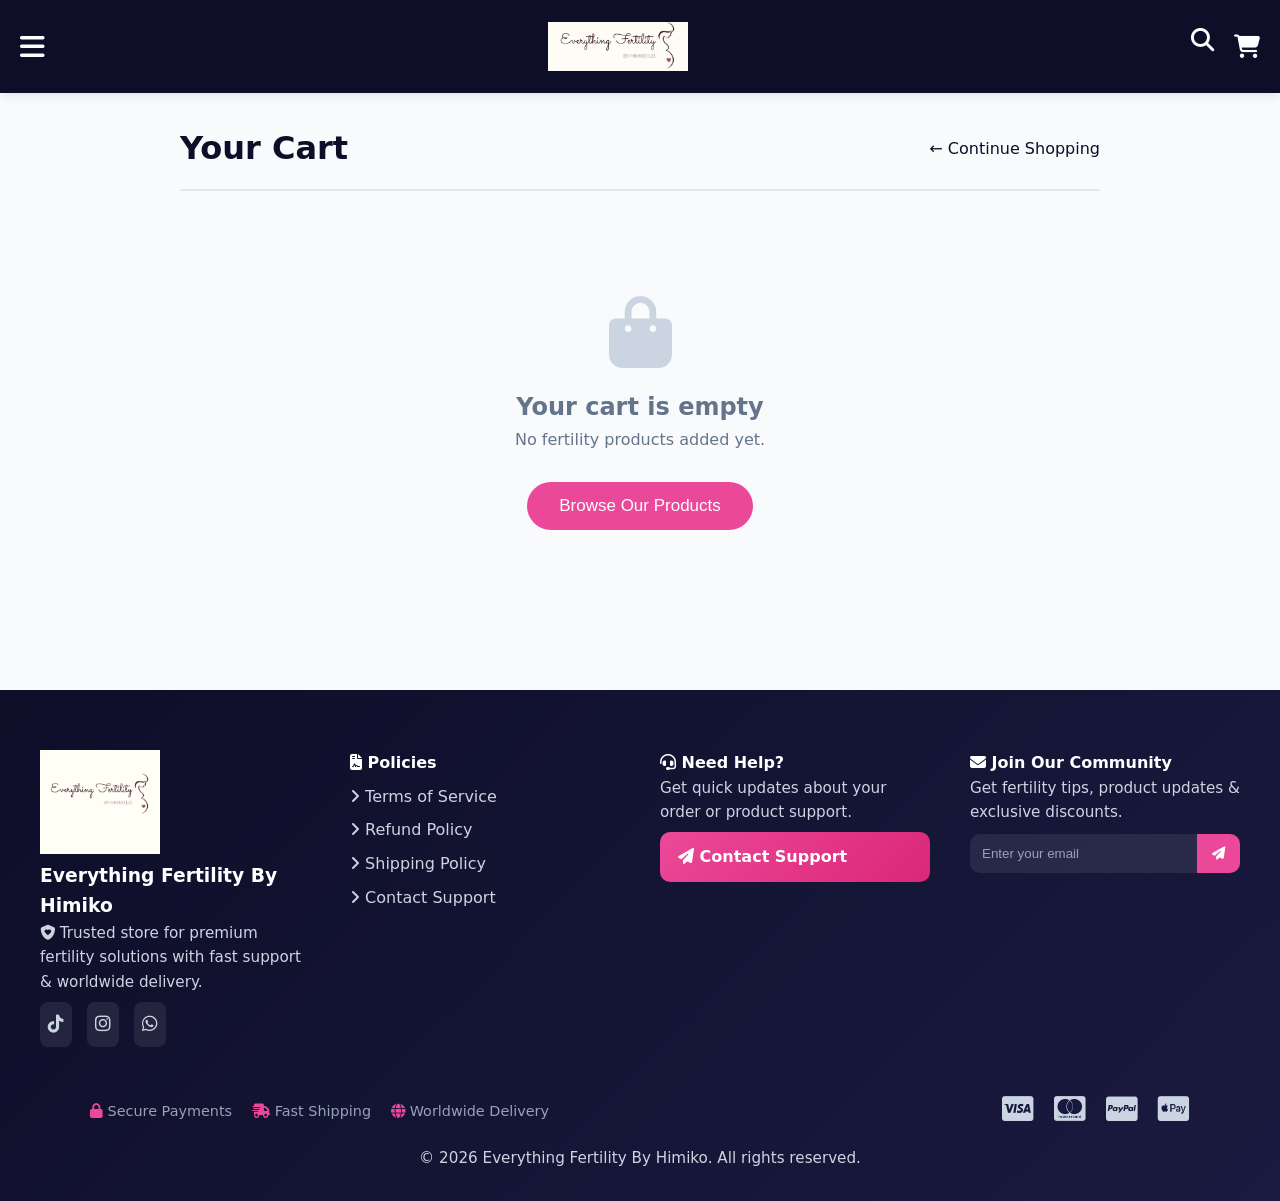
<file: cart.html>
<!DOCTYPE html>
<html lang="en">
<head>
    <meta charset="UTF-8">
    <meta name="viewport" content="width=device-width, initial-scale=1.0">
    <title>Your Cart - Everything Fertility by Himiko</title>
    <link rel="stylesheet" href="https://cdnjs.cloudflare.com/ajax/libs/font-awesome/6.5.0/css/all.min.css">

        <style>
        :root {
            --navy: #0E0E29;
            --pink: #ec4899;
        }

        * { margin: 0; padding: 0; box-sizing: border-box; }

        body {
            font-family: system-ui, -apple-system, BlinkMacSystemFont, sans-serif;
            background: #f8fafc;
            color: #0E0E29;
            line-height: 1.6;
        }

        /* Navigation */
        nav {
            position: sticky;
            top: 0;
            width: 100%;
            background: var(--navy);
            color: white;
            padding: 14px 20px;
            display: flex;
            align-items: center;
            justify-content: space-between;
            z-index: 999;
            box-shadow: 0 2px 10px rgba(0,0,0,0.1);
        }

        .nav-logo {
            width: 140px;
            height: 65px;
            object-fit: contain;
        }

        .nav-icons {
            display: flex;
            gap: 20px;
            font-size: 1.45rem;
        }

        .hamburger {
            font-size: 1.75rem;
            cursor: pointer;
            color: white;
        }

        /* Fullpage Nav */
        .fullpage-nav {
            position: fixed;
            top: 78px;
            left: 0;
            width: 100%;
            height: calc(100vh - 78px);
            background: var(--navy);
            opacity: 0;
            visibility: hidden;
            transform: translateY(-20px);
            transition: all 0.35s ease;
            z-index: 999;
            padding: 30px;
        }

        .fullpage-nav.active {
            opacity: 1;
            visibility: visible;
            transform: translateY(0);
        }

        .fullpage-nav a {
            color: white;
            text-decoration: none;
            font-size: 1.4rem;
            display: block;
            padding: 15px 0;
        }

        /* Main Content */
        .cart-container {
            max-width: 1000px;
            margin: 30px auto;
            padding: 0 15px;
        }

        .cart-header {
            display: flex;
            justify-content: space-between;
            align-items: center;
            margin-bottom: 25px;
            padding-bottom: 15px;
            border-bottom: 2px solid #e2e8f0;
        }

        .cart-header h1 {
            font-size: clamp(24px, 5vw, 32px);
            font-weight: 600;
        }

        .continue-link {
            color: var(--navy);
            text-decoration: none;
            font-weight: 500;
            font-size: 16px;
        }

        .continue-link:hover { color: var(--pink); }

        .cart-item {
            display: flex;
            gap: 18px;
            background: white;
            padding: 18px;
            border-radius: 16px;
            margin-bottom: 20px;
            box-shadow: 0 4px 20px rgba(0, 0, 0, 0.06);
        }

        .item-image {
            width: 110px;
            height: 110px;
            object-fit: cover;
            border-radius: 12px;
            flex-shrink: 0;
        }

        .item-details {
            flex: 1;
        }

        .item-name {
            font-size: 18px;
            font-weight: 600;
            line-height: 1.3;
            margin-bottom: 6px;
        }

        .item-description {
            font-size: 14.5px;
            color: #64748b;
            margin-bottom: 10px;
        }

        .item-price {
            font-size: 17px;
            font-weight: 700;
            color: var(--navy);
        }

        .quantity-control {
            display: flex;
            align-items: center;
            gap: 10px;
            background: #f1f5f9;
            padding: 6px;
            border-radius: 9999px;
            margin-top: 12px;
            width: fit-content;
        }

        .qty-btn {
            width: 34px;
            height: 34px;
            background: white;
            border: 1px solid #cbd5e1;
            border-radius: 50%;
            display: flex;
            align-items: center;
            justify-content: center;
            font-size: 18px;
            cursor: pointer;
        }

        .qty-btn:hover {
            background: var(--pink);
            color: white;
        }

        .qty-input {
            width: 45px;
            text-align: center;
            font-size: 16px;
            font-weight: 600;
            background: none;
            border: none;
        }

        .remove-btn {
            color: #ef4444;
            background: none;
            border: none;
            font-size: 24px;
            cursor: pointer;
            padding: 5px;
            margin-left: auto;
        }

        .cart-summary {
            background: white;
            padding: 25px;
            border-radius: 16px;
            margin-top: 30px;
            box-shadow: 0 4px 20px rgba(0,0,0,0.06);
        }

        .summary-row {
            display: flex;
            justify-content: space-between;
            margin-bottom: 12px;
            font-size: 16.5px;
        }

        .summary-total {
            font-size: 24px;
            font-weight: 700;
            border-top: 2px solid #e2e8f0;
            padding-top: 15px;
            margin-top: 15px;
        }

        .checkout-btn {
            width: 100%;
            background: var(--pink);
            color: white;
            padding: 18px;
            font-size: 18px;
            font-weight: 600;
            border: none;
            border-radius: 9999px;
            margin-top: 25px;
            cursor: pointer;
            transition: all 0.3s;
        }

        .checkout-btn:hover {
            background: #db2777;
            transform: translateY(-2px);
        }

        .empty-cart {
            text-align: center;
            padding: 80px 20px;
            color: #64748b;
        }

        .empty-cart i {
            font-size: 72px;
            margin-bottom: 20px;
            color: #cbd5e1;
        }
        
        /* FOOTER */
.footer {
  background: linear-gradient(135deg, #0E0E29, #1a1a40);
  color: #fff;
  padding: 60px 20px 30px;
  margin-top: 80px;
}

/* GRID */
.footer-container {
  max-width: 1200px;
  margin: auto;
  display: grid;
  grid-template-columns: repeat(auto-fit, minmax(240px, 1fr));
  gap: 40px;
}

/* TEXT */
.footer p {
  color: #cbd5e1;
  font-size: 0.95rem;
}

/* LINKS */
.footer a {
  display: block;
  color: #cbd5e1;
  text-decoration: none;
  margin: 8px 0;
  transition: 0.3s;
}

.footer a:hover {
  color: #ec4899;
  transform: translateX(4px);
}

/* SOCIAL */
.footer-socials a {
  display: inline-block;
  margin-right: 10px;
  font-size: 18px;
  background: rgba(255,255,255,0.08);
  padding: 8px;
  border-radius: 8px;
}

.footer-socials a:hover {
  background: #ec4899;
}

/* SUPPORT BUTTON */
.support-btn {
  display: inline-block;
  margin-top: 15px;
  padding: 12px 18px;
  background: linear-gradient(135deg, #ec4899, #db2777);
  color: white !important;
  border-radius: 10px;
  font-weight: 600;
}

/* NEWSLETTER */
.footer-newsletter p {
  margin-bottom: 10px;
}

.newsletter-form {
  display: flex;
  background: rgba(255,255,255,0.08);
  border-radius: 10px;
  overflow: hidden;
}

.newsletter-form input {
  flex: 1;
  padding: 12px;
  border: none;
  outline: none;
  background: transparent;
  color: #fff;
}

.newsletter-form input::placeholder {
  color: #94a3b8;
}

.newsletter-form button {
  background: #ec4899;
  border: none;
  padding: 0 15px;
  color: #fff;
  cursor: pointer;
}

/* TRUST + PAYMENTS */
.footer-trust {
  max-width: 1100px;
  margin: 40px auto 10px;
  display: flex;
  justify-content: space-between;
  flex-wrap: wrap;
  gap: 20px;
  align-items: center;
}

.trust-badges span {
  margin-right: 15px;
  font-size: 0.9rem;
  color: #94a3b8;
}

.trust-badges i {
  color: #ec4899;
}

/* PAYMENT ICONS */
.payment-icons i {
  font-size: 28px;
  margin-left: 15px;
  color: #cbd5e1;
  transition: 0.3s;
}

.payment-icons i:hover {
  color: #ec4899;
  transform: scale(1.1);
}

/* BOTTOM */
.footer-bottom {
  text-align: center;
  margin-top: 20px;
  font-size: 0.85rem;
  color: #64748b;
}


/* MOBILE */
@media (max-width: 600px) {
  .footer-trust {
    flex-direction: column;
    text-align: center;
  }

  .payment-icons {
    margin-top: 10px;
  }
}


        /* Responsive */
        @media (max-width: 640px) {
            .cart-item { flex-direction: column; gap: 15px; }
            .item-image { width: 100%; height: 160px; }
        }

        @media (min-width: 641px) and (max-width: 1024px) {
            .cart-container { padding: 0 25px; }
        }

        @media (min-width: 1025px) {
            .cart-container { padding: 0 40px; }
            .cart-item { padding: 25px; gap: 25px; }
            .item-image { width: 140px; height: 140px; }
        }
    </style>
</head>
<body>

    <nav>
        <i class="fas fa-bars hamburger" id="hamburger"></i>
        <img src="./logo.webp" alt="Everything Fertility by Himiko" class="nav-logo">
        <div class="nav-icons">
            <i class="fas fa-search"></i>
            <a href="cart.html" style="position: relative; color: white; text-decoration: none;">
                <i class="fas fa-shopping-cart"></i>
                <span id="cart-count" style="display: none; position: absolute; top: -6px; right: -8px; background: #e11d48; color: white; font-size: 12px; font-weight: bold; min-width: 18px; height: 18px; border-radius: 50%; padding: 0 5px; display: inline-flex; align-items: center; justify-content: center;"></span>
            </a>
        </div>
    </nav>
<!-- Full Page Side Navigation -->
<div class="fullpage-nav" id="fullpageNav">
    <ul>
        <li><a href="index.html">Home</a></li>
        <li><a href="catalog.html">Catalog</a></li>
        <li><a href="contact.html">Contact</a></li>
    </ul>
</div>

    <div class="cart-container">
        <div class="cart-header">
            <h1>Your Cart</h1>
            <a href="catalog.html" class="continue-link">← Continue Shopping</a>
        </div>

        <div id="cart-items"></div>

        <div id="cart-summary" class="cart-summary" style="display: none;">
            <div class="summary-row"><span>Subtotal</span><span id="subtotal">$0.00 USD</span></div>
            <div class="summary-row"><span>Shipping &amp; Taxes</span><span>Calculated at checkout</span></div>
            <div class="summary-total">
                <span>Estimated Total</span>
                <span id="total">$0.00 USD</span>
            </div>

            <button onclick="proceedToCheckout()" class="checkout-btn">
                Proceed to Checkout 💕
            </button>
            
            <button onclick="clearEntireCart()" 
                    style="margin-top: 12px; background: transparent; color: #64748b; border: 1px solid #cbd5e1; width: 100%; padding: 14px; border-radius: 9999px; cursor: pointer;">
                Clear Entire Cart
            </button>
        </div>
    </div>





<footer class="footer">

  <div class="footer-container">

    <!-- BRAND -->
    <div class="footer-about">
      <img src="./logo2.webp" alt="logo" loading="lazy" width="120" />
      <h3>Everything Fertility By Himiko</h3>
      <p>
        <i class="fas fa-shield-heart"></i>
        Trusted store for premium fertility solutions with fast support & worldwide delivery.
      </p>

      <div class="footer-socials">
        <a href="https://tiktok.com/@fertilitybyhimikolei"><i class="fab fa-tiktok"></i></a>
        <a href="#"><i class="fab fa-instagram"></i></a>
        <a href="#"><i class="fab fa-whatsapp"></i></a>
      </div>
    </div>

    <!-- POLICIES -->
    <div>
      <h4><i class="fas fa-file-contract"></i> Policies</h4>
      <div class="footer-links">
        <a href="terms.html"><i class="fas fa-angle-right"></i> Terms of Service</a>
        <a href="refund.html"><i class="fas fa-angle-right"></i> Refund Policy</a>
        <a href="shipping-policy.html"><i class="fas fa-angle-right"></i> Shipping Policy</a>
        <a href="contact.html"><i class="fas fa-angle-right"></i> Contact Support</a>
      </div>
    </div>

    <!-- SUPPORT -->
    <div class="footer-support">
      <h4><i class="fas fa-headset"></i> Need Help?</h4>
      <p>Get quick updates about your order or product support.</p>
      <a href="contact.html" class="support-btn">
        <i class="fas fa-paper-plane"></i> Contact Support
      </a>
    </div>

    <!-- NEWSLETTER -->
    <div class="footer-newsletter">
      <h4><i class="fas fa-envelope"></i> Join Our Community</h4>
      <p>Get fertility tips, product updates & exclusive discounts.</p>

      <form class="newsletter-form">
        <input type="email" placeholder="Enter your email" required />
        <button type="submit">
          <i class="fas fa-paper-plane"></i>
        </button>
      </form>
    </div>

  </div>

  <!-- TRUST + PAYMENTS -->
  <div class="footer-trust">

    <div class="trust-badges">
      <span><i class="fas fa-lock"></i> Secure Payments</span>
      <span><i class="fas fa-truck-fast"></i> Fast Shipping</span>
      <span><i class="fas fa-globe"></i> Worldwide Delivery</span>
    </div>

    <div class="payment-icons">
      <i class="fab fa-cc-visa"></i>
      <i class="fab fa-cc-mastercard"></i>
      <i class="fab fa-cc-paypal"></i>
      <i class="fab fa-cc-apple-pay"></i>
    </div>

  </div>

  <!-- BOTTOM -->
  <div class="footer-bottom">
    <p>© 2026 Everything Fertility By Himiko. All rights reserved.</p>
  </div>

</footer>

    <script>
        let cart = [];

        function loadCart() {
            const saved = localStorage.getItem('cart');
            if (saved) cart = JSON.parse(saved);
        }

        function saveCart() {
            localStorage.setItem('cart', JSON.stringify(cart));
        }

        function calculateTotal() {
            return cart.reduce((sum, item) => sum + (item.price * item.quantity), 0);
        }

        function updateCartCount() {
            const countEl = document.getElementById('cart-count');
            const totalItems = cart.reduce((sum, item) => sum + item.quantity, 0);
            countEl.textContent = totalItems;
            countEl.style.display = totalItems > 0 ? 'inline-flex' : 'none';
        }

        function renderCart() {
            const container = document.getElementById('cart-items');
            const summary = document.getElementById('cart-summary');

            if (cart.length === 0) {
                container.innerHTML = `
                    <div class="empty-cart">
                        <i class="fas fa-shopping-bag"></i>
                        <h2>Your cart is empty</h2>
                        <p>No fertility products added yet.</p>
                        <button onclick="continueShopping()" style="margin-top: 30px; padding: 14px 32px; background: var(--pink); color: white; border: none; border-radius: 9999px; font-size: 17px; cursor: pointer;">
                            Browse Our Products
                        </button>
                    </div>
                `;
                summary.style.display = 'none';
                return;
            }

            let html = '';

            cart.forEach((item, index) => {
                const itemTotal = (item.price * item.quantity).toFixed(2);

                html += `
                 <div class="cart-item">
    <img src="${item.image || 'teabag.webp'}" alt="${item.name}" class="item-image">
    <div class="item-details">
        <!-- Main name with variant -->
        <div class="item-name">
            ${item.displayName ||
            (item.name + (item.variant ? ` <span style="color:#ec4899;">${item.variant}</span>` : ''))}
        </div>
        
        <!-- Description - Now safely uses stored description -->
        <div class="item-description">
            ${item.description || 'Premium Fertility Support Tea'}
        </div>
        
        <div class="item-price">$${item.price.toFixed(2)} USD each</div>
        
        <div class="quantity-control">
            <div class="qty-btn" onclick="changeQuantity(${index}, -1)">–</div>
            <input type="text" class="qty-input" value="${item.quantity}" readonly>
            <div class="qty-btn" onclick="changeQuantity(${index}, 1)">+</div>
        </div>
    </div>
    
    <div style="text-align: right;">
        <strong style="font-size: 20px; display: block;">$${itemTotal} USD</strong>
        <button onclick="removeItem(${index})" class="remove-btn">🗑</button>
    </div>
</div>
                `;
            });

            container.innerHTML = html;
            summary.style.display = 'block';

            const totalAmount = calculateTotal().toFixed(2);
            document.getElementById('subtotal').textContent = `$${totalAmount} USD`;
            document.getElementById('total').textContent = `$${totalAmount} USD`;
        }

        // Quantity change - THIS IS THE KEY FUNCTION
        function changeQuantity(index, change) {
            if (!cart[index]) return;
            
            cart[index].quantity += change;
            
            if (cart[index].quantity < 1) {
                cart.splice(index, 1);
            }
            
            saveCart();          // ← Saves to localStorage immediately
            renderCart();
            updateCartCount();
        }

        function removeItem(index) {
            if (confirm("Remove this item from your cart?")) {
                cart.splice(index, 1);
                saveCart();
                renderCart();
                updateCartCount();
            }
        }

        function clearEntireCart() {
            if (confirm("Are you sure you want to clear the entire cart?")) {
                cart = [];
                localStorage.removeItem('cart');
                renderCart();
                updateCartCount();
            }
        }

       function proceedToCheckout() {
    if (!Array.isArray(cart)) {
        showMessage("Something went wrong. Please refresh the page.", "error");
        return;
    }
    if (cart.length === 0) {
        showMessage("Your cart is empty!", "warning");
        return;
    }

    const checkoutBtn = document.querySelector('#checkout-btn') ||
        document.querySelector('button[onclick*="proceedToCheckout"]');
    if (checkoutBtn) {
        checkoutBtn.disabled = true;
        checkoutBtn.textContent = "Redirecting to checkout...";
    }

    window.location.href = "checkout.html";
}



function showMessage(message, type = "info") {
    // Remove any existing message
    const existing = document.getElementById('cart-message');
    if (existing) existing.remove();
    
    const msg = document.createElement('div');
    msg.id = 'cart-message';
    msg.textContent = message;
    
    // Simple styling based on type
    msg.style.position = 'fixed';
    msg.style.top = '20px';
    msg.style.left = '50%';
    msg.style.transform = 'translateX(-50%)';
    msg.style.padding = '12px 24px';
    msg.style.borderRadius = '6px';
    msg.style.zIndex = '10000';
    msg.style.fontWeight = '500';
    
    if (type === "error" || type === "warning") {
        msg.style.backgroundColor = '#fee2e2';
        msg.style.color = '#b91c1c';
        msg.style.border = '1px solid #fca5a5';
    } else {
        msg.style.backgroundColor = '#e0f2fe';
        msg.style.color = '#0369a1';
        msg.style.border = '1px solid #7dd3fc';
    }
    
    document.body.appendChild(msg);
    
    // Auto dismiss after 4 seconds
    setTimeout(() => {
        if (msg.parentNode) msg.parentNode.removeChild(msg);
    }, 4000);
}
        function continueShopping() {
            window.location.href = "catalog.html";
        }

        // Initialize
        loadCart();
        renderCart();
        updateCartCount();

   // Hamburger & Sliders (unchanged)
   const hamburger = document.getElementById('hamburger');
   const fullpageNav = document.getElementById('fullpageNav');
   
   if (hamburger && fullpageNav) {
       hamburger.addEventListener('click', () => {
           fullpageNav.classList.toggle('active');
           hamburger.classList.toggle('fa-bars');
           hamburger.classList.toggle('fa-times');
       });
       
       document.querySelectorAll('.fullpage-nav a').forEach(link => {
           link.addEventListener('click', () => {
               fullpageNav.classList.remove('active');
               hamburger.classList.remove('fa-times');
               hamburger.classList.add('fa-bars');
           });
       });
   }
    </script>
</body>
</html>
</file>
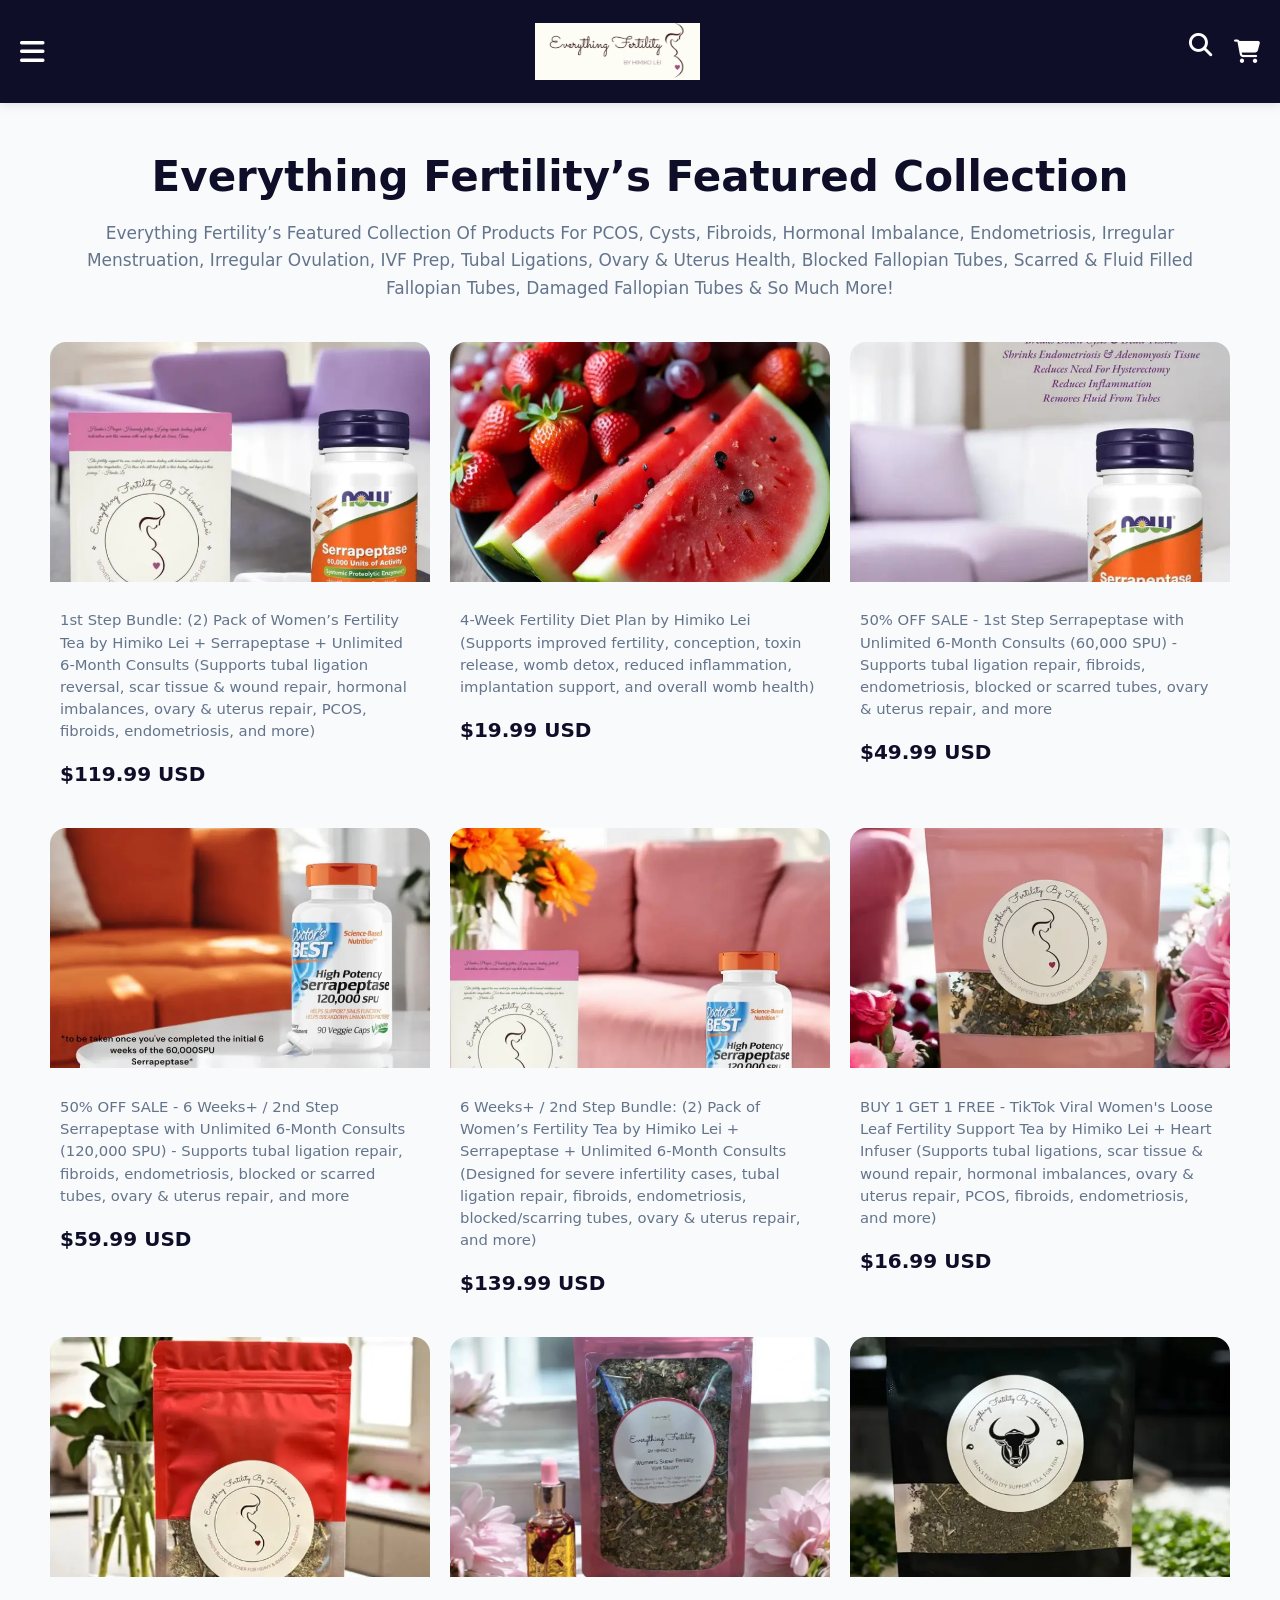
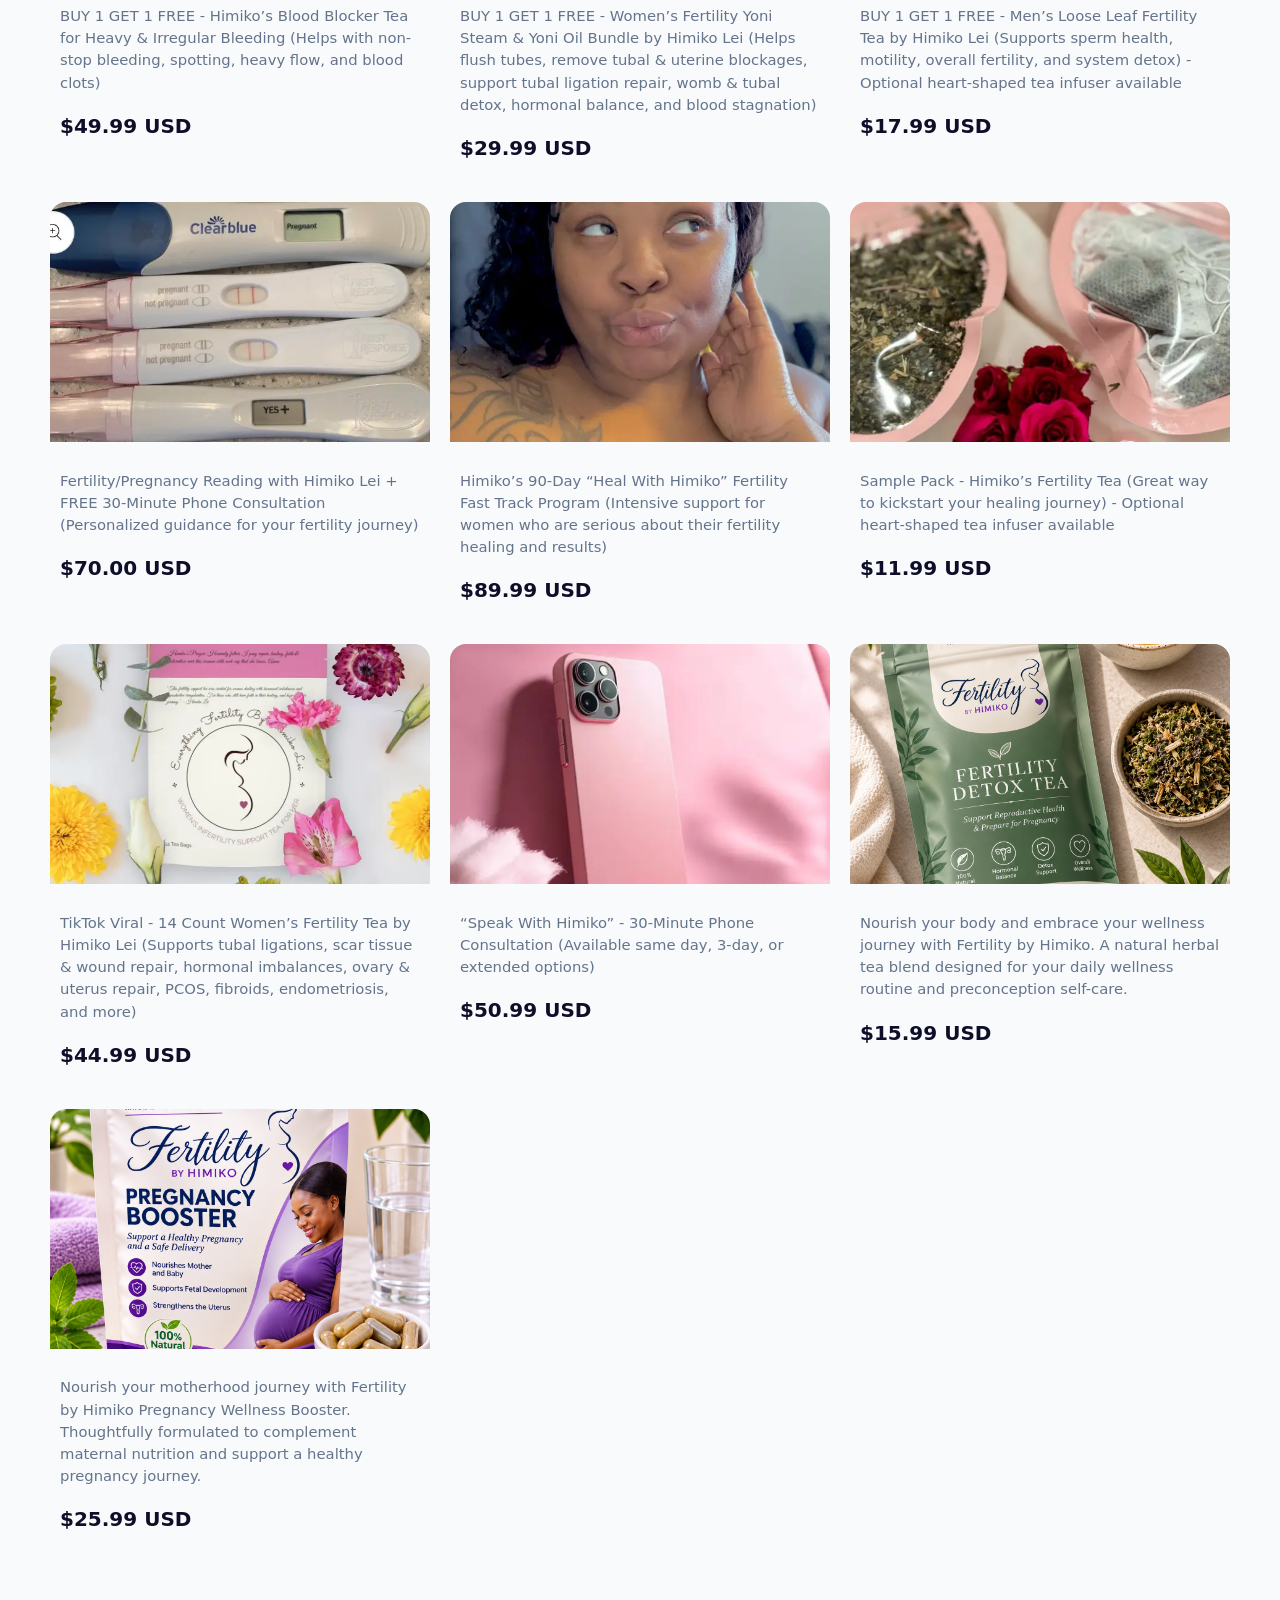
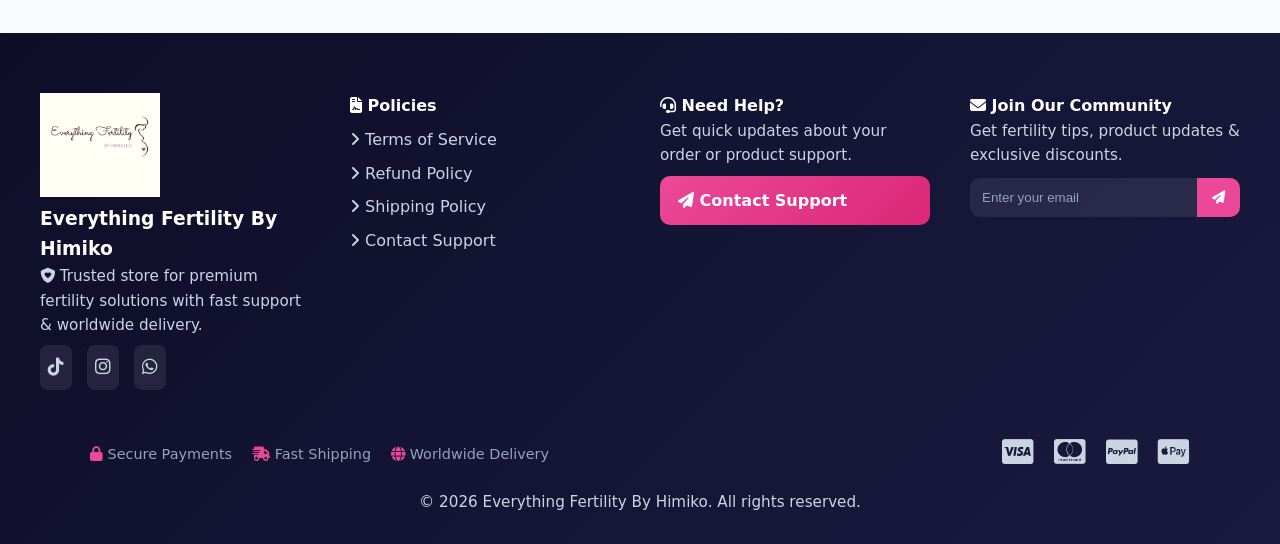
<file: catalog.html>
<!DOCTYPE html>
<html lang="en">
<head>
    <meta charset="UTF-8">
    <meta name="viewport" content="width=device-width, initial-scale=1.0">
    <title>Catalog - Everything Fertility by Himiko</title>
    <link rel="stylesheet" href="https://cdnjs.cloudflare.com/ajax/libs/font-awesome/6.5.0/css/all.min.css">

    <style>
        :root {
            --navy: #0E0E29;
            --pink: #ec4899;
        }

        * { margin: 0; padding: 0; box-sizing: border-box; }

        body {
            font-family: system-ui, -apple-system, BlinkMacSystemFont, sans-serif;
            background: #f8fafc;
            color: #0E0E29;
            line-height: 1.6;
        }

/* Naevigation */
nav {
    position: sticky;
    top: 0;
    left: 0;
    width: 100%;
    background: #0E0E29;
    color: white;
    box-shadow: 0 2px 10px rgba(0, 0, 0, 0.1);
    
    padding: 14px 20px;
    display: flex;
    align-items: center;
    justify-content: space-between;
    
    transition: all 0.3s ease;
    z-index: 999;
}

/* Optional placeholder (if needed) */
.nav-placeholder {
    height: 78px;
    display: none;
}

/* Logo */
.nav-logo {
    width: 165px;
    height: 75px;
    object-fit: contain;
}

/* Right icons */
.nav-icons {
    display: flex;
    gap: 22px;
    font-size: 1.45rem;
    color: white;
}

/* Hamburger */
.hamburger {
    font-size: 1.75rem;
    cursor: pointer;
    color: white;
    transition: transform 0.3s ease;
}

/* Optional: slight rotate when active */
.hamburger.active {
    transform: rotate(90deg);
}

        .catalog-container {
            max-width: 1200px;
            margin: 40px auto;
            padding: 0 10px;
        }

        .catalog-header {
            text-align: center;
            margin-bottom: 40px;
        }

        .catalog-header h1 {
            font-size: clamp(28px, 6vw, 42px);
            font-weight: 600;
            margin-bottom: 10px;
        }

        .products-grid {
            display: grid;
            grid-template-columns: repeat(2, 1fr);
            gap: 20px;
        }

        .product-card {
           
            border-radius: 16px;
            overflow: hidden;
           
            transition: all 0.3s ease;
            cursor: pointer;
        }

       
        .product-image {
            width: 100%;
            height: 200px;
            object-fit: cover;
        }

        .product-info {
            padding: 20px 10px 18px;
        }

        .product-desc {
            font-size: 14.8px;
            color: #64748b;
            line-height: 1.5;
            margin-bottom: 16px;
        }

        .product-price {
            font-size: 20px;
            font-weight: 700;
            color: var(--navy);
        }
        /* ========================= */
/* FULLPAGE NAV (UPDATED) */
/* ========================= */

.fullpage-nav {
    position: fixed;
    top: 100px; /* matches nav height */
    left: 0;
    width: 100%;
    height: calc(100vh - 78px);

    background:#0E0E29;
    backdrop-filter: blur(8px);

    /* Animation setup */
    opacity: 0;
    visibility: hidden;
    transform: translateY(-20px);

    transition:
        opacity 0.35s ease,
        transform 0.35s ease,
        visibility 0.35s ease;

    z-index: 999;
}

/* Active state */
.fullpage-nav.active {
    opacity: 1;
    visibility: visible;
    transform: translateY(0);
}

/* Menu list */
.fullpage-nav ul {
    list-style: none;
    text-align: left;
    padding-left: 30px;
    padding-top: 20px;
}

/* Menu items */
.fullpage-nav li {
    margin: 25px 0;

    opacity: 0;
    transform: translateY(15px);
    transition: all 0.3s ease;
}

/* Animate items when open */
.fullpage-nav.active li {
    opacity: 1;
    transform: translateY(0);
}

/* Stagger animation */
.fullpage-nav.active li:nth-child(1) { transition-delay: 0.1s; }
.fullpage-nav.active li:nth-child(2) { transition-delay: 0.2s; }
.fullpage-nav.active li:nth-child(3) { transition-delay: 0.3s; }
.fullpage-nav.active li:nth-child(4) { transition-delay: 0.4s; }

/* Links */
.fullpage-nav a {
    color: white;
    text-decoration: none;
    font-size: 1.4rem;
    font-weight: 500;
    transition: color 0.3s ease;
}

.fullpage-nav a:hover {
    color: #ff69b4;
    padding: 20px;
    width:100%;
    background: #8E91B3;
}

/* FOOTER */
.footer {
  background: linear-gradient(135deg, #0E0E29, #1a1a40);
  color: #fff;
  padding: 60px 20px 30px;
  margin-top: 80px;
}

/* GRID */
.footer-container {
  max-width: 1200px;
  margin: auto;
  display: grid;
  grid-template-columns: repeat(auto-fit, minmax(240px, 1fr));
  gap: 40px;
}

/* TEXT */
.footer p {
  color: #cbd5e1;
  font-size: 0.95rem;
}

/* LINKS */
.footer a {
  display: block;
  color: #cbd5e1;
  text-decoration: none;
  margin: 8px 0;
  transition: 0.3s;
}

.footer a:hover {
  color: #ec4899;
  transform: translateX(4px);
}

/* SOCIAL */
.footer-socials a {
  display: inline-block;
  margin-right: 10px;
  font-size: 18px;
  background: rgba(255,255,255,0.08);
  padding: 8px;
  border-radius: 8px;
}

.footer-socials a:hover {
  background: #ec4899;
}

/* SUPPORT BUTTON */
.support-btn {
  display: inline-block;
  margin-top: 15px;
  padding: 12px 18px;
  background: linear-gradient(135deg, #ec4899, #db2777);
  color: white !important;
  border-radius: 10px;
  font-weight: 600;
}

/* NEWSLETTER */
.footer-newsletter p {
  margin-bottom: 10px;
}

.newsletter-form {
  display: flex;
  background: rgba(255,255,255,0.08);
  border-radius: 10px;
  overflow: hidden;
}

.newsletter-form input {
  flex: 1;
  padding: 12px;
  border: none;
  outline: none;
  background: transparent;
  color: #fff;
}

.newsletter-form input::placeholder {
  color: #94a3b8;
}

.newsletter-form button {
  background: #ec4899;
  border: none;
  padding: 0 15px;
  color: #fff;
  cursor: pointer;
}

/* TRUST + PAYMENTS */
.footer-trust {
  max-width: 1100px;
  margin: 40px auto 10px;
  display: flex;
  justify-content: space-between;
  flex-wrap: wrap;
  gap: 20px;
  align-items: center;
}

.trust-badges span {
  margin-right: 15px;
  font-size: 0.9rem;
  color: #94a3b8;
}

.trust-badges i {
  color: #ec4899;
}

/* PAYMENT ICONS */
.payment-icons i {
  font-size: 28px;
  margin-left: 15px;
  color: #cbd5e1;
  transition: 0.3s;
}

.payment-icons i:hover {
  color: #ec4899;
  transform: scale(1.1);
}

/* BOTTOM */
.footer-bottom {
  text-align: center;
  margin-top: 20px;
  font-size: 0.85rem;
  color: #64748b;
}


/* MOBILE */
@media (max-width: 600px) {
  .footer-trust {
    flex-direction: column;
    text-align: center;
  }

  .payment-icons {
    margin-top: 10px;
  }
}


        /* Larger screens */
        @media (min-width: 768px) {
            .products-grid {
                grid-template-columns: repeat(auto-fit, minmax(300px, 1fr));
            }
            .product-image { height: 240px; }
        }
    </style>
</head>
<body>

    <!-- Navigation -->
    <nav id="mainNav">
        <i class="fas fa-bars hamburger" id="hamburger"></i>
        <img src="./logo.webp" alt="Everything Fertility by Himiko Logo" class="nav-logo">
        <div class="nav-icons">
            <i class="fas fa-search"></i>
            <a href="cart.html" style="position: relative;color: white; text-decoration: none;">
            <i class="fas fa-shopping-cart"></i>
<!-- Recommended HTML for the badge -->
<span id="cart-count" 
      style="display: none; 
             position: absolute; 
             top: -6px; 
             right: -8px; 
             background: #e11d48; 
             color: white; 
             font-size: 12px; 
             font-weight: bold;
             min-width: 18px; 
             height: 18px; 
             border-radius: 50%; 
             padding: 0 5px;
             display: none;
             align-items: center;
             justify-content: center;">
</span>
    </a>
        </div>
    </nav>

    <div class="nav-placeholder" id="navPlaceholder"></div>

    <!-- Full Page Side Navigation -->
    <div class="fullpage-nav" id="fullpageNav">
        <ul>
            <li><a href="index.html">Home</a></li>
            <li><a href="catalog.html">Catalog</a></li>
            <li><a href="contact.html">Contact</a></li>
        </ul>
    </div>

    <div class="catalog-container">
        <div class="catalog-header">
            <h1>Everything Fertility’s Featured Collection</h1>
            <p style="color:#64748b; font-size:17px;">Everything Fertility’s Featured Collection Of Products For PCOS, Cysts, Fibroids, Hormonal Imbalance, Endometriosis, Irregular Menstruation, Irregular Ovulation, IVF Prep, Tubal Ligations, Ovary & Uterus Health, Blocked Fallopian Tubes, Scarred & Fluid Filled Fallopian Tubes, Damaged Fallopian Tubes & So Much More!</p>
        </div>

        <div class="products-grid" id="products-grid"></div>
    </div>
    
    <footer class="footer">

  <div class="footer-container">

    <!-- BRAND -->
    <div class="footer-about">
      <img src="./logo2.webp" alt="logo" loading="lazy" width="120" />
      <h3>Everything Fertility By Himiko</h3>
      <p>
        <i class="fas fa-shield-heart"></i>
        Trusted store for premium fertility solutions with fast support & worldwide delivery.
      </p>

      <div class="footer-socials">
        <a href="https://tiktok.com/@fertilitybyhimikolei"><i class="fab fa-tiktok"></i></a>
        <a href="#"><i class="fab fa-instagram"></i></a>
        <a href="#"><i class="fab fa-whatsapp"></i></a>
      </div>
    </div>

    <!-- POLICIES -->
    <div>
      <h4><i class="fas fa-file-contract"></i> Policies</h4>
      <div class="footer-links">
        <a href="terms.html"><i class="fas fa-angle-right"></i> Terms of Service</a>
        <a href="refund.html"><i class="fas fa-angle-right"></i> Refund Policy</a>
        <a href="shipping-policy.html"><i class="fas fa-angle-right"></i> Shipping Policy</a>
        <a href="contact.html"><i class="fas fa-angle-right"></i> Contact Support</a>
      </div>
    </div>

    <!-- SUPPORT -->
    <div class="footer-support">
      <h4><i class="fas fa-headset"></i> Need Help?</h4>
      <p>Get quick updates about your order or product support.</p>
      <a href="contact.html" class="support-btn">
        <i class="fas fa-paper-plane"></i> Contact Support
      </a>
    </div>

    <!-- NEWSLETTER -->
    <div class="footer-newsletter">
      <h4><i class="fas fa-envelope"></i> Join Our Community</h4>
      <p>Get fertility tips, product updates & exclusive discounts.</p>

      <form class="newsletter-form">
        <input type="email" placeholder="Enter your email" required />
        <button type="submit">
          <i class="fas fa-paper-plane"></i>
        </button>
      </form>
    </div>

  </div>

  <!-- TRUST + PAYMENTS -->
  <div class="footer-trust">

    <div class="trust-badges">
      <span><i class="fas fa-lock"></i> Secure Payments</span>
      <span><i class="fas fa-truck-fast"></i> Fast Shipping</span>
      <span><i class="fas fa-globe"></i> Worldwide Delivery</span>
    </div>

    <div class="payment-icons">
      <i class="fab fa-cc-visa"></i>
      <i class="fab fa-cc-mastercard"></i>
      <i class="fab fa-cc-paypal"></i>
      <i class="fab fa-cc-apple-pay"></i>
    </div>

  </div>

  <!-- BOTTOM -->
  <div class="footer-bottom">
    <p>© 2026 Everything Fertility By Himiko. All rights reserved.</p>
  </div>

</footer>



<script>
    let cart = []; // Global cart array
    
    // ==================== PRODUCT CATALOG ====================
    async function loadProducts() {
        const grid = document.getElementById('products-grid');
        if (!grid) return;
        
        try {
            const response = await fetch('product.json');
            if (!response.ok) throw new Error('Failed to load products');
            
            const data = await response.json();
            const products = data.products || [];
            
            if (products.length === 0) throw new Error('No products found');
            
            renderProducts(products);
        } catch (error) {
            console.error('Error loading products:', error);
            grid.innerHTML = `
                <div style="grid-column: 1 / -1; text-align: center; padding: 80px 20px; color: #64748b;">
                    <i class="fas fa-exclamation-circle" style="font-size: 48px; color: #f59e0b; margin-bottom: 20px;"></i>
                    <h3>We're having trouble loading our products</h3>
                    <p style="margin: 15px auto; max-width: 420px;">Please check your connection and try again.</p>
                    <button onclick="loadProducts()" style="padding: 12px 28px; background: #0E0E29; color: white; border: none; border-radius: 9999px; cursor: pointer;">
                        Try Again
                    </button>
                </div>
            `;
        }
    }
    
    function renderProducts(products) {
        const grid = document.getElementById('products-grid');
        if (!grid) return;
        
        grid.innerHTML = '';
        
        products.forEach(product => {
            const firstImage = product.images && product.images.length > 0 ?
                product.images[0] :
                'teabag.webp';
            
            const card = document.createElement('div');
            card.className = 'product-card';
            card.innerHTML = `
                <img src="${firstImage}" 
                     alt="${product.title}" 
                     class="product-image" 
                     onerror="this.src='teabag.webp';">
                <div class="product-info">
                    <div class="product-desc">${product.description}</div>
                    <div class="product-price">$${product.price.toFixed(2)} USD</div>
                </div>
            `;
            
            card.addEventListener('click', () => {
                window.location.href = `product-detail.html?id=${product.id}`;
            });
            
            grid.appendChild(card);
        });
    }
    
    // ==================== CART FUNCTIONS ====================
    function loadCart() {
        try {
            const saved = localStorage.getItem('cart');
            cart = saved ? JSON.parse(saved) : [];
        } catch (e) {
            console.error('Failed to load cart:', e);
            cart = [];
        }
    }
    
    function saveCart() {
        try {
            localStorage.setItem('cart', JSON.stringify(cart));
        } catch (e) {
            console.error('Failed to save cart:', e);
        }
    }
    
    // Update cart count badge on all pages
    function updateCartCount() {
        const badge = document.getElementById('cart-count');
        if (!badge) return;
        
        // Calculate total quantity (not just number of items)
        const totalItems = cart.reduce((sum, item) => sum + (item.quantity || 1), 0);
        
        badge.textContent = totalItems;
        
        // Optional: Hide badge when cart is empty
        if (totalItems > 0) {
            badge.style.display = 'flex'; // or 'inline-block' or 'block'
        } else {
            badge.style.display = 'none';
        }
    }
    
    // ==================== INITIALIZATION ====================
    function init() {
        loadCart();
        updateCartCount(); // Show badge on page load
        
        // Load products if on catalog page
        if (document.getElementById('products-grid')) {
            loadProducts();
        }
        
        // Hamburger menu (unchanged)
        const hamburger = document.getElementById('hamburger');
        const fullpageNav = document.getElementById('fullpageNav');
        
        if (hamburger && fullpageNav) {
            hamburger.addEventListener('click', () => {
                fullpageNav.classList.toggle('active');
                hamburger.classList.toggle('fa-bars');
                hamburger.classList.toggle('fa-times');
            });
            
            document.querySelectorAll('.fullpage-nav a').forEach(link => {
                link.addEventListener('click', () => {
                    fullpageNav.classList.remove('active');
                    hamburger.classList.remove('fa-times');
                    hamburger.classList.add('fa-bars');
                });
            });
        }
    }
    
    // Run initialization when page loads
    window.addEventListener('load', init);
    
    // Optional: Listen for storage changes (if cart updated from another tab)
    window.addEventListener('storage', () => {
        loadCart();
        updateCartCount();
    });
</script>
</body>
</html>
</file>
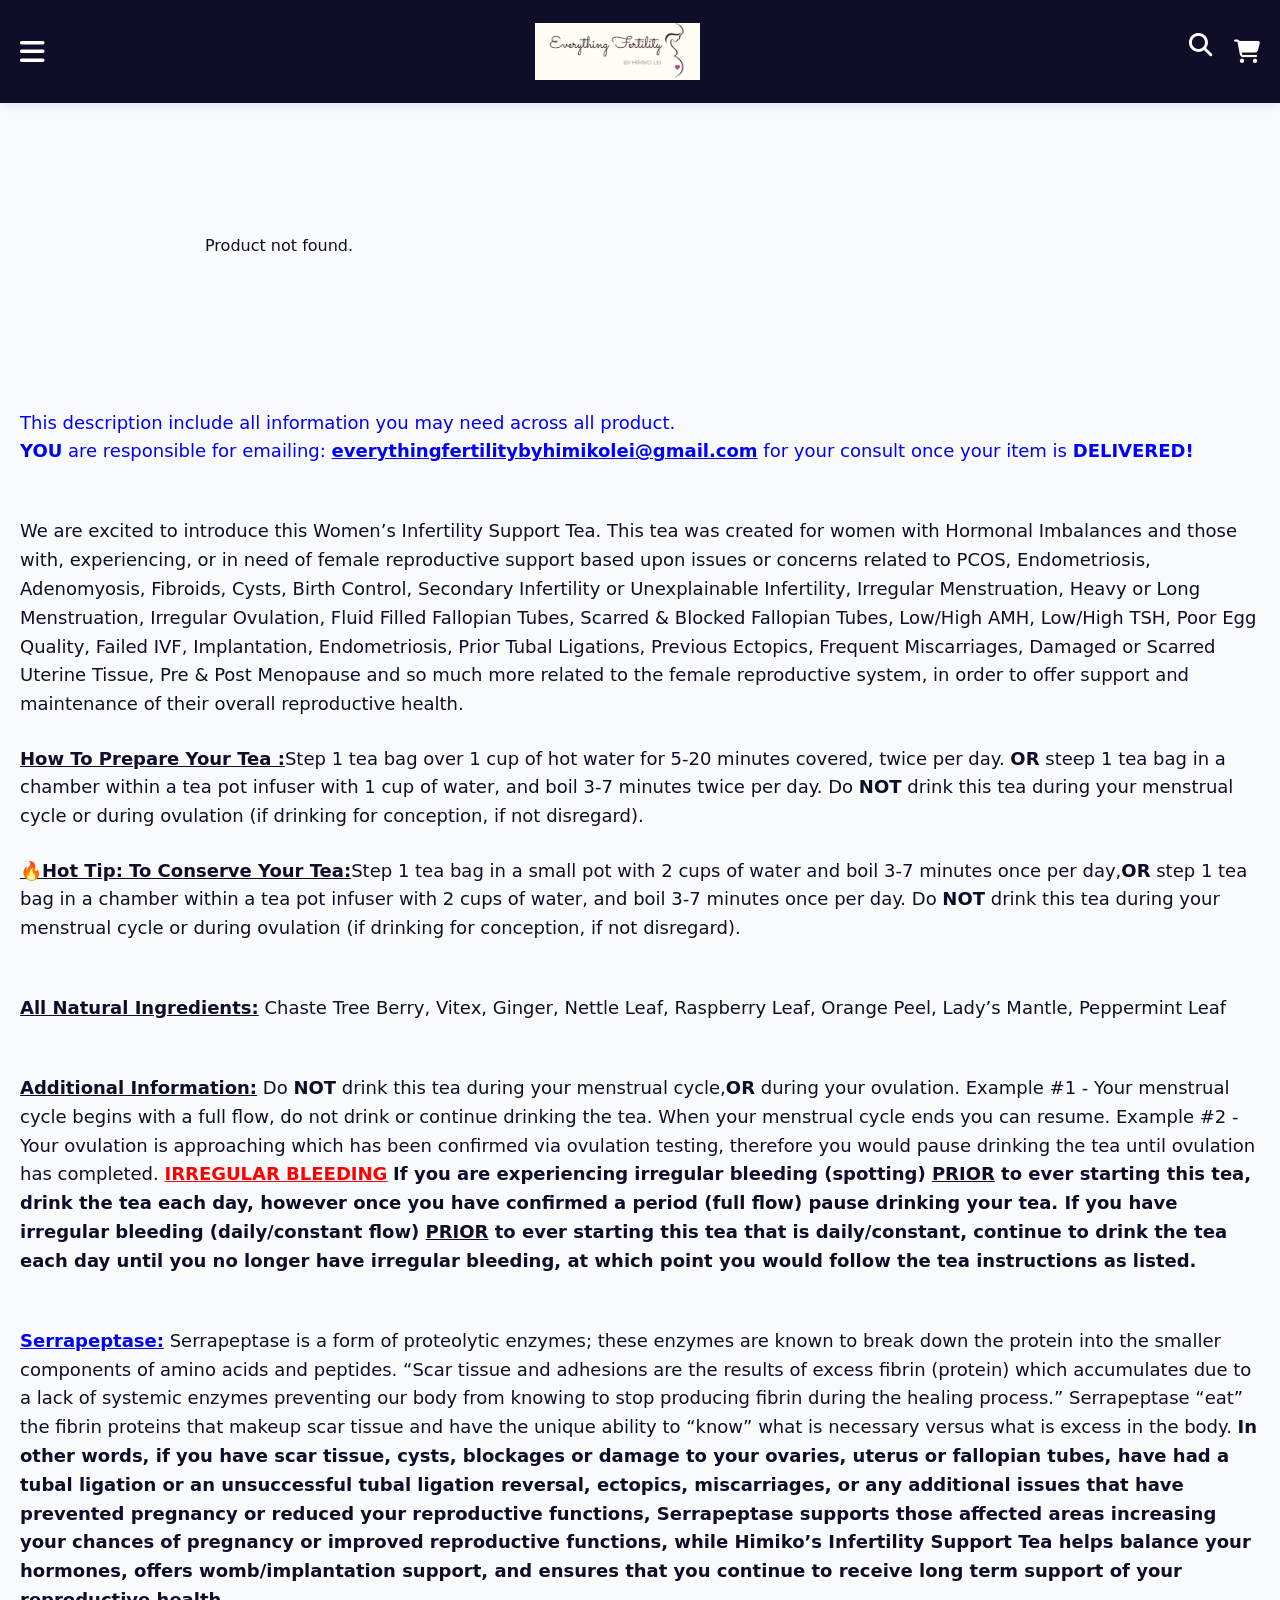
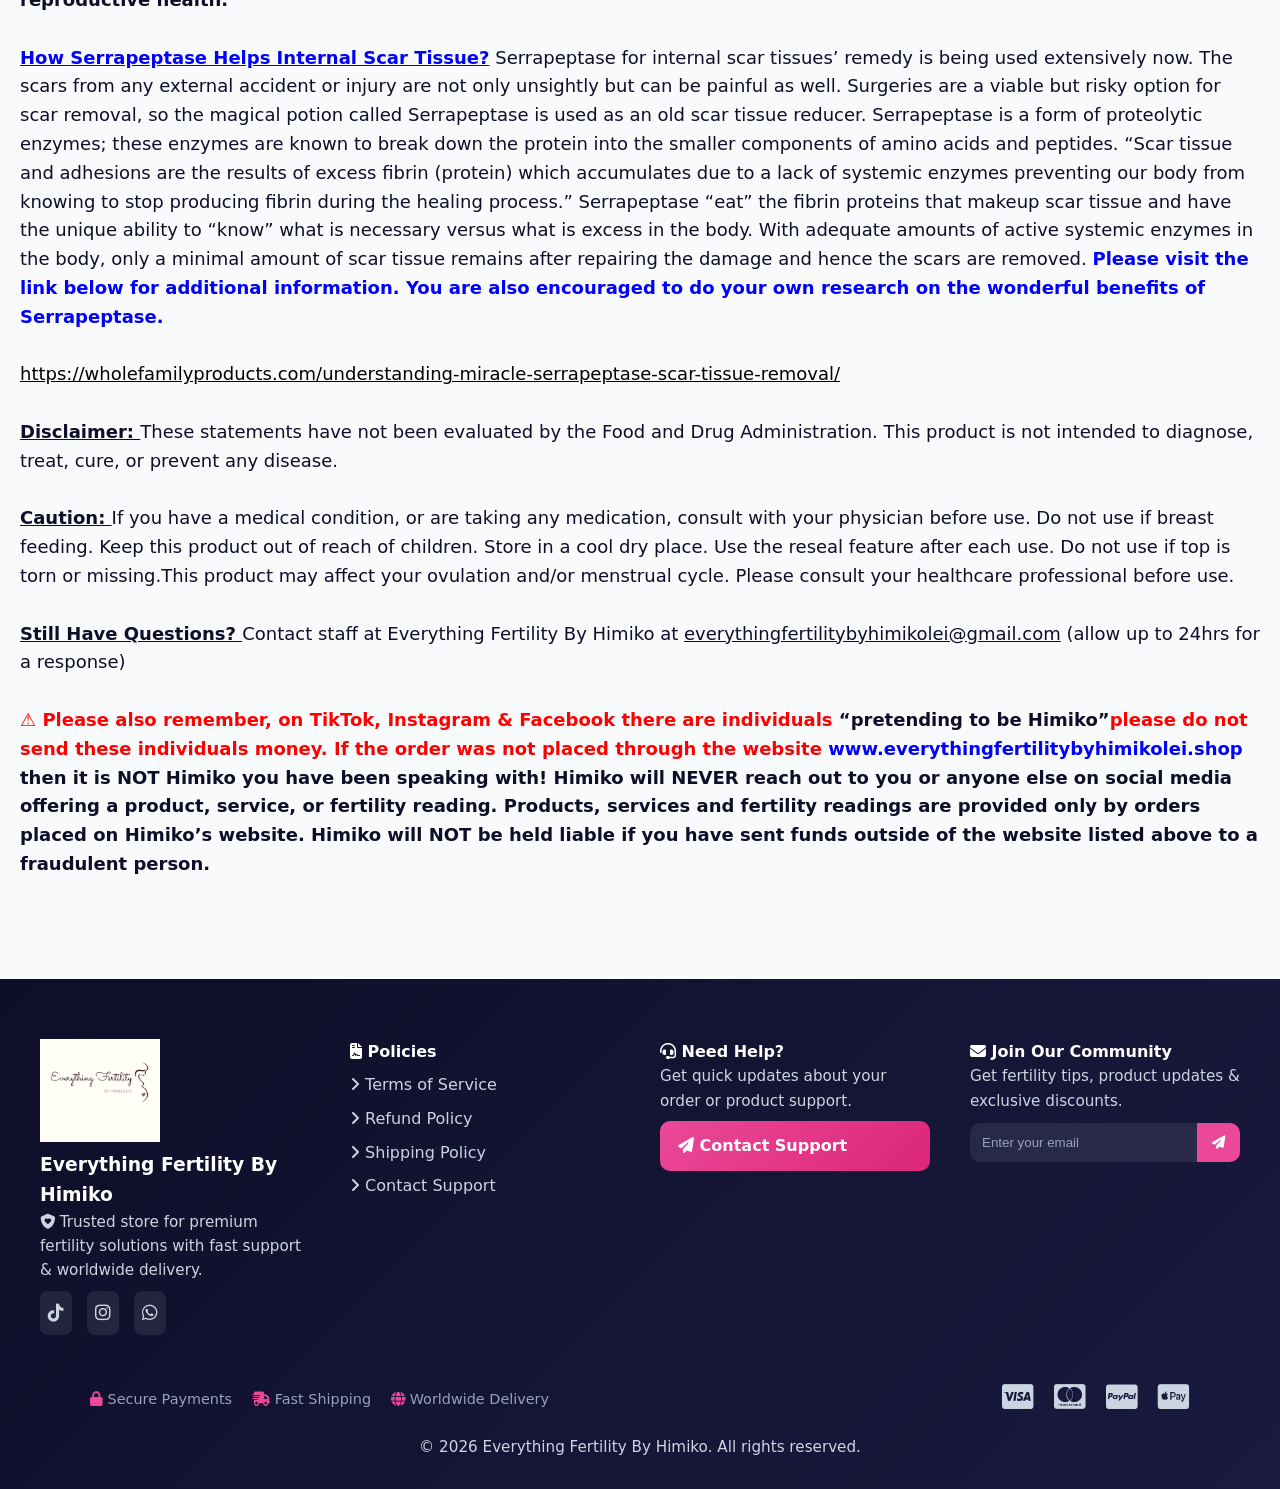
<file: product-detail.html>
<!DOCTYPE html>
<html lang="en">
<head>
    <meta charset="UTF-8">
    <meta name="viewport" content="width=device-width, initial-scale=1.0">
    <title>Product Detail - Everything Fertility by Himiko</title>
    <link rel="stylesheet" href="https://cdnjs.cloudflare.com/ajax/libs/font-awesome/6.5.0/css/all.min.css">

    <style>
        :root {
            --navy: #0E0E29;
            --pink: #ec4899;
        }

        * { margin: 0; padding: 0; box-sizing: border-box; }

        body {
            font-family: system-ui, -apple-system, BlinkMacSystemFont, sans-serif;
            background: #f8fafc;
            color: #0E0E29;
            line-height: 1.6;
        }

        /* Navigation */
nav {
    position: sticky;
    top: 0;
    left: 0;
    width: 100%;
    background: #0E0E29;
    color: white;
    box-shadow: 0 2px 10px rgba(0,0,0,0.1);

    padding: 14px 20px;
    display: flex;
    align-items: center;
    justify-content: space-between;

    transition: all 0.3s ease;
    z-index: 999;
}

/* Optional placeholder (if needed) */
.nav-placeholder {
    height: 78px;
    display: none;
}

/* Logo */
.nav-logo {
    width: 165px;
    height: 75px;
    object-fit: contain;
}

/* Right icons */
.nav-icons {
    display: flex;
    gap: 22px;
    font-size: 1.45rem;
    color: white;
}

/* Hamburger */
.hamburger {
    font-size: 1.75rem;
    cursor: pointer;
    color: white;
    transition: transform 0.3s ease;
}

/* Optional: slight rotate when active */
.hamburger.active {
    transform: rotate(90deg);
}

/* ========================= */
/* FULLPAGE NAV (UPDATED) */
/* ========================= */

.fullpage-nav {
    position: fixed;
    top: 100px; /* matches nav height */
    left: 0;
    width: 100%;
    height: calc(100vh - 78px);

    background:#0E0E29;
    backdrop-filter: blur(8px);

    /* Animation setup */
    opacity: 0;
    visibility: hidden;
    transform: translateY(-20px);

    transition:
        opacity 0.35s ease,
        transform 0.35s ease,
        visibility 0.35s ease;

    z-index: 999;
}

/* Active state */
.fullpage-nav.active {
    opacity: 1;
    visibility: visible;
    transform: translateY(0);
}

/* Menu list */
.fullpage-nav ul {
    list-style: none;
    text-align: left;
    padding-left: 30px;
    padding-top: 20px;
}

/* Menu items */
.fullpage-nav li {
    margin: 25px 0;

    opacity: 0;
    transform: translateY(15px);
    transition: all 0.3s ease;
}

/* Animate items when open */
.fullpage-nav.active li {
    opacity: 1;
    transform: translateY(0);
}

/* Stagger animation */
.fullpage-nav.active li:nth-child(1) { transition-delay: 0.1s; }
.fullpage-nav.active li:nth-child(2) { transition-delay: 0.2s; }
.fullpage-nav.active li:nth-child(3) { transition-delay: 0.3s; }
.fullpage-nav.active li:nth-child(4) { transition-delay: 0.4s; }

/* Links */
.fullpage-nav a {
    color: white;
    text-decoration: none;
    font-size: 1.4rem;
    font-weight: 500;
    transition: color 0.3s ease;
}

.fullpage-nav a:hover {
    color: #ff69b4;
    padding: 20px;
    width:100%;
    background: #8E91B3;
}

        .detail-container {
            max-width: 1100px;
            margin: 30px auto;
            padding: 0 15px;
            display: flex;
            gap: 40px;
            flex-wrap: wrap;
        }

        .image-section {
            flex: 1;
            min-width: 300px;
        }

        .main-image {
            width: 100%;
            height: 420px;
            object-fit: cover;
            border-radius: 16px;
            box-shadow: 0 8px 25px rgba(0,0,0,0.1);
        }

        .info-section {
            flex: 1;
            min-width: 300px;
        }

        .product-title {
            font-size: 28px;
            font-weight: 600;
            margin-bottom: 12px;
            line-height: 1.3;
        }

        .product-price {
            font-size: 26px;
            font-weight: 700;
            color: var(--navy);
            margin-bottom: 20px;
        }

        .product-desc {
            font-size: 16px;
            color: #64748b;
            line-height: 1.7;
            margin-bottom: 30px;
        }

        .option-group {
            margin: 25px 0;
        }

        .option-btn {
            padding: 12px 24px;
            margin-right: 12px;
            margin-bottom: 10px;
            border: 2px solid #cbd5e1;
            border-radius: 9999px;
            background: white;
            font-size: 16px;
            cursor: pointer;
            transition: all 0.3s;
        }

        .option-btn.active {
            background: var(--navy);
            color: white;
            border-color: var(--navy);
        }

        .quantity-selector {
            margin: 25px 0;
        }

        .qty-label {
            font-weight: 500;
            margin-bottom: 8px;
            display: block;
        }

        .qty-buttons {
            display: flex;
            align-items: center;
            background: #f1f5f9;
            border-radius: 9999px;
            padding: 6px;
            width: fit-content;
        }

        .qty-btn {
            padding-left: 15px;
            width: 42px;
            height: 42px;
            background: white;
            border: 1px solid #cbd5e1;
            border-radius: 50%;
            font-size: 20px;
            cursor: pointer;
        }

        .qty-input {
            width: 60px;
            text-align: center;
            font-size: 18px;
            font-weight: 600;
            background: none;
            border: none;
        }

        .action-buttons {
            display: flex;
            gap: 12px;
            margin-top: 30px;
        }

        .add-to-cart {
            flex: 1;
            padding: 16px;
            background: transparent;
            color: var(--navy);
            border: 2px solid var(--navy);
            border-radius: 9999px;
            font-size: 17px;
            font-weight: 600;
            cursor: pointer;
        }

        .buy-now {
            flex: 1;
            padding: 16px;
            background: var(--pink);
            color: white;
            border: none;
            border-radius: 9999px;
            font-size: 17px;
            font-weight: 600;
            cursor: pointer;
        }


/* FOOTER */
.footer {
  background: linear-gradient(135deg, #0E0E29, #1a1a40);
  color: #fff;
  padding: 60px 20px 30px;
  margin-top: 80px;
}

/* GRID */
.footer-container {
  max-width: 1200px;
  margin: auto;
  display: grid;
  grid-template-columns: repeat(auto-fit, minmax(240px, 1fr));
  gap: 40px;
}

/* TEXT */
.footer p {
  color: #cbd5e1;
  font-size: 0.95rem;
}

/* LINKS */
.footer a {
  display: block;
  color: #cbd5e1;
  text-decoration: none;
  margin: 8px 0;
  transition: 0.3s;
}

.footer a:hover {
  color: #ec4899;
  transform: translateX(4px);
}

/* SOCIAL */
.footer-socials a {
  display: inline-block;
  margin-right: 10px;
  font-size: 18px;
  background: rgba(255,255,255,0.08);
  padding: 8px;
  border-radius: 8px;
}

.footer-socials a:hover {
  background: #ec4899;
}

/* SUPPORT BUTTON */
.support-btn {
  display: inline-block;
  margin-top: 15px;
  padding: 12px 18px;
  background: linear-gradient(135deg, #ec4899, #db2777);
  color: white !important;
  border-radius: 10px;
  font-weight: 600;
}

/* NEWSLETTER */
.footer-newsletter p {
  margin-bottom: 10px;
}

.newsletter-form {
  display: flex;
  background: rgba(255,255,255,0.08);
  border-radius: 10px;
  overflow: hidden;
}

.newsletter-form input {
  flex: 1;
  padding: 12px;
  border: none;
  outline: none;
  background: transparent;
  color: #fff;
}

.newsletter-form input::placeholder {
  color: #94a3b8;
}

.newsletter-form button {
  background: #ec4899;
  border: none;
  padding: 0 15px;
  color: #fff;
  cursor: pointer;
}

/* TRUST + PAYMENTS */
.footer-trust {
  max-width: 1100px;
  margin: 40px auto 10px;
  display: flex;
  justify-content: space-between;
  flex-wrap: wrap;
  gap: 20px;
  align-items: center;
}

.trust-badges span {
  margin-right: 15px;
  font-size: 0.9rem;
  color: #94a3b8;
}

.trust-badges i {
  color: #ec4899;
}

/* PAYMENT ICONS */
.payment-icons i {
  font-size: 28px;
  margin-left: 15px;
  color: #cbd5e1;
  transition: 0.3s;
}

.payment-icons i:hover {
  color: #ec4899;
  transform: scale(1.1);
}

/* BOTTOM */
.footer-bottom {
  text-align: center;
  margin-top: 20px;
  font-size: 0.85rem;
  color: #64748b;
}


/* MOBILE */
@media (max-width: 600px) {
  .footer-trust {
    flex-direction: column;
    text-align: center;
  }

  .payment-icons {
    margin-top: 10px;
  }
}

        @media (max-width: 768px) {
            .detail-container { flex-direction: column; gap: 30px; }
            .main-image { height: 320px; }
        }
    </style>
</head>
<body>

    <!-- Navigation -->
    <nav id="mainNav">
        <i class="fas fa-bars hamburger" id="hamburger"></i>
        <img src="./logo.webp" alt="Everything Fertility by Himiko Logo" class="nav-logo">
        <div class="nav-icons">
            <i class="fas fa-search"></i>
            <a href="cart.html" style="position: relative;color: white; text-decoration: none;">
            <i class="fas fa-shopping-cart"></i>
<!-- Recommended HTML for the badge -->
<span id="cart-count" 
      style="display: none; 
             position: absolute; 
             top: -6px; 
             right: -8px; 
             background: #e11d48; 
             color: white; 
             font-size: 12px; 
             font-weight: bold;
             min-width: 18px; 
             height: 18px; 
             border-radius: 50%; 
             padding: 0 5px;
             display: none;
             align-items: center;
             justify-content: center;">
</span>
    </a>
        </div>
    </nav>

    <div class="nav-placeholder" id="navPlaceholder"></div>

    <!-- Full Page Side Navigation -->
    <div class="fullpage-nav" id="fullpageNav">
        <ul>
            <li><a href="index.html">Home</a></li>
            <li><a href="catalog.html">Catalog</a></li>
            <li><a href="contact.html">Contact</a></li>
        </ul>
    </div>

    <div class="detail-container" id="product-detail">
        <!-- Loaded by JavaScript -->
    </div>
    
    <section style="padding:20px;">
        <p style="font-weight: 200; font-size: 18px; color: blue;">This description include all information you may need across all product.<br> <strong>YOU</strong> are responsible for emailing: <strong><u>everythingfertilitybyhimikolei@gmail.com</u></strong> for your consult once your item is <strong>DELIVERED!</strong></p>
        <br><br>
        <p style="font-weight: 200; font-size: 18px;">We are excited to introduce this Women’s Infertility Support Tea. This tea was created for women with Hormonal Imbalances and those with, experiencing, or in need of female reproductive support based upon issues or concerns related to PCOS, Endometriosis, Adenomyosis, Fibroids, Cysts, Birth Control, Secondary Infertility or Unexplainable Infertility, Irregular Menstruation, Heavy or Long Menstruation, Irregular Ovulation, Fluid Filled Fallopian Tubes, Scarred & Blocked Fallopian Tubes, Low/High AMH, Low/High TSH, Poor Egg Quality, Failed IVF, Implantation, Endometriosis, Prior Tubal Ligations, Previous Ectopics, Frequent Miscarriages, Damaged or Scarred Uterine Tissue, Pre & Post Menopause and so much more related to the female reproductive system, in order to offer support and maintenance of their overall reproductive health. </p>
        <br>
        <p style="font-weight: 200; font-size: 18px;"><strong><u>How To Prepare Your Tea :</u></strong>Step 1 tea bag over 1 cup of hot water for 5-20 minutes covered, twice per day. <strong>OR</strong> steep 1 tea bag in a chamber within a tea pot infuser with 1 cup of water, and boil 3-7 minutes twice per day. Do <strong>NOT</strong> drink this tea during your menstrual cycle or during ovulation (if drinking for conception, if not disregard).</p>
        <br>
        <p style="font-weight: 200; font-size: 18px;"><strong><u>🔥Hot Tip: To Conserve Your Tea:</u></strong>Step 1 tea bag in a small pot with 2 cups of water and boil 3-7 minutes once per day,<strong>OR</strong> step 1 tea bag in a chamber within a tea pot infuser with 2 cups of water, and boil 3-7 minutes once per day. Do <strong>NOT</strong> drink this tea during your menstrual cycle or during ovulation (if drinking for conception, if not disregard).
    </p>
    <br><br>
    <p style="font-weight: 200; font-size: 18px;"><strong><u>All Natural Ingredients:</u></strong>
    Chaste Tree Berry, Vitex, Ginger, Nettle Leaf, Raspberry Leaf, Orange Peel, Lady’s Mantle, Peppermint Leaf</p>
    <br><br>
    <p style="font-weight: 200; font-size: 18px;">
        <strong><u>Additional Information:</u></strong>
        Do <strong>NOT</strong> drink this tea during your menstrual cycle,<strong>OR</strong> during your ovulation. Example #1 - Your menstrual cycle begins with a full flow, do not drink or continue drinking the tea. When your menstrual cycle ends you can resume. Example #2 - Your ovulation is approaching which has been confirmed via ovulation testing, therefore you would pause drinking the tea until ovulation has completed. <span style="color: red;"><strong><u>IRREGULAR BLEEDING</u></strong></span>
        <strong>If you are experiencing irregular bleeding (spotting) </strong><strong><u> PRIOR</u></strong><strong> to ever starting this tea, drink the tea each day, however once you have confirmed a period (full flow) pause drinking your tea. If you have irregular bleeding (daily/constant flow) <u>PRIOR</u> to ever starting this tea that is daily/constant, continue to drink the tea each day until you no longer have irregular bleeding, at which point you would follow the tea instructions as listed.</strong>
    </p>
    <br><br>
    <p style="font-weight: 200; font-size: 18px;"><strong style="color: blue;"><u>Serrapeptase:</u></strong> Serrapeptase is a form of proteolytic enzymes; these enzymes are known to break down the protein into the smaller components of amino acids and peptides. “Scar tissue and adhesions are the results of excess fibrin (protein) which accumulates due to a lack of systemic enzymes preventing our body from knowing to stop producing fibrin during the healing process.” Serrapeptase “eat” the fibrin proteins that makeup scar tissue and have the unique ability to “know” what is necessary versus what is excess in the body. <strong> In other words, if you have scar tissue, cysts, blockages or damage to your ovaries, uterus or fallopian tubes, have had a tubal ligation or an unsuccessful tubal ligation reversal, ectopics, miscarriages, or any additional issues that have prevented pregnancy or reduced your reproductive functions, Serrapeptase supports those affected areas increasing your chances of pregnancy or improved reproductive functions, while Himiko’s Infertility Support Tea helps balance your hormones, offers womb/implantation support, and ensures that you continue to receive long term support of your reproductive health.  </strong>
    <br><br>
    <strong style="color: blue;"><u>How Serrapeptase Helps Internal Scar Tissue?</u></strong> Serrapeptase for internal scar tissues’ remedy is being used extensively now. The scars from any external accident or injury are not only unsightly but can be painful as well. Surgeries are a viable but risky option for scar removal, so the magical potion called Serrapeptase is used as an old scar tissue reducer. Serrapeptase is a form of proteolytic enzymes; these enzymes are known to break down the protein into the smaller components of amino acids and peptides. “Scar tissue and adhesions are the results of excess fibrin (protein) which accumulates due to a lack of systemic enzymes preventing our body from knowing to stop producing fibrin during the healing process.” Serrapeptase “eat” the fibrin proteins that makeup scar tissue and have the unique ability to “know” what is necessary versus what is excess in the body. With adequate amounts of active systemic enzymes in the body, only a minimal amount of scar tissue remains after repairing the damage and hence the scars are removed. 
    <strong style="color: blue;">Please visit the link below for additional information. You are also encouraged to do your own research on the wonderful benefits of Serrapeptase. </strong> <br><br>
    
    <a style="color: black;" href="https://wholefamilyproducts.com/understanding-miracle-serrapeptase-scar-tissue-removal">https://wholefamilyproducts.com/understanding-miracle-serrapeptase-scar-tissue-removal/</a>
    <br><br>
    <strong><u>Disclaimer: </u></strong>
    These statements have not been evaluated by the Food and Drug Administration. This product is not intended to diagnose, treat, cure, or prevent any disease.
    <br><br>
    <strong><u>Caution: </u></strong>
    If you have a medical condition, or are taking any medication, consult with your physician before use. Do not use if breast feeding. Keep this product out of reach of children. Store in a cool dry place. Use the reseal feature after each use. Do not use if top is torn or missing.This product may affect your ovulation and/or menstrual cycle. Please consult your healthcare professional before use.
    <br><br>
    <strong><u>Still Have Questions? </u></strong> 
    Contact staff at Everything Fertility By Himiko at
    <stong><u>everythingfertilitybyhimikolei@gmail.com</u></stong>
    (allow up to 24hrs for a response)
    <br><br>
    <strong style="color:red;">⚠️ Please also remember, on TikTok, Instagram & Facebook there are individuals </strong> <strong>“pretending to be Himiko”</strong><strong style="color: red;">please do not send these individuals money. If the order was not placed through the website </strong><strong style="color: blue;"> www.everythingfertilitybyhimikolei.shop</strong>
    <strong> then it is NOT Himiko you have been speaking with! Himiko will NEVER reach out to you or anyone else on social media offering a product, service, or fertility reading. Products, services and fertility readings  are provided only by orders placed on Himiko’s website. Himiko will NOT be held liable if you have sent funds outside of the website listed above to a fraudulent person. </strong>
    </p>
    </section>
<footer class="footer">

  <div class="footer-container">

    <!-- BRAND -->
    <div class="footer-about">
      <img src="./logo2.webp" alt="logo" loading="lazy" width="120" />
      <h3>Everything Fertility By Himiko</h3>
      <p>
        <i class="fas fa-shield-heart"></i>
        Trusted store for premium fertility solutions with fast support & worldwide delivery.
      </p>

      <div class="footer-socials">
        <a href="https://tiktok.com/@fertilitybyhimikolei"><i class="fab fa-tiktok"></i></a>
        <a href="#"><i class="fab fa-instagram"></i></a>
        <a href="#"><i class="fab fa-whatsapp"></i></a>
      </div>
    </div>

    <!-- POLICIES -->
    <div>
      <h4><i class="fas fa-file-contract"></i> Policies</h4>
      <div class="footer-links">
        <a href="terms.html"><i class="fas fa-angle-right"></i> Terms of Service</a>
        <a href="refund.html"><i class="fas fa-angle-right"></i> Refund Policy</a>
        <a href="shipping-policy.html"><i class="fas fa-angle-right"></i> Shipping Policy</a>
        <a href="contact.html"><i class="fas fa-angle-right"></i> Contact Support</a>
      </div>
    </div>

    <!-- SUPPORT -->
    <div class="footer-support">
      <h4><i class="fas fa-headset"></i> Need Help?</h4>
      <p>Get quick updates about your order or product support.</p>
      <a href="contact.html" class="support-btn">
        <i class="fas fa-paper-plane"></i> Contact Support
      </a>
    </div>

    <!-- NEWSLETTER -->
    <div class="footer-newsletter">
      <h4><i class="fas fa-envelope"></i> Join Our Community</h4>
      <p>Get fertility tips, product updates & exclusive discounts.</p>

      <form class="newsletter-form">
        <input type="email" placeholder="Enter your email" required />
        <button type="submit">
          <i class="fas fa-paper-plane"></i>
        </button>
      </form>
    </div>

  </div>

  <!-- TRUST + PAYMENTS -->
  <div class="footer-trust">

    <div class="trust-badges">
      <span><i class="fas fa-lock"></i> Secure Payments</span>
      <span><i class="fas fa-truck-fast"></i> Fast Shipping</span>
      <span><i class="fas fa-globe"></i> Worldwide Delivery</span>
    </div>

    <div class="payment-icons">
      <i class="fab fa-cc-visa"></i>
      <i class="fab fa-cc-mastercard"></i>
      <i class="fab fa-cc-paypal"></i>
      <i class="fab fa-cc-apple-pay"></i>
    </div>

  </div>

  <!-- BOTTOM -->
  <div class="footer-bottom">
    <p>© 2026 Everything Fertility By Himiko. All rights reserved.</p>
  </div>

</footer>

  <script>
    // ==================== GLOBAL VARIABLES ====================
    let currentProduct = null;
    let currentQuantity = 1;
    let isWithInfuser = false; // Default: Without Infuser
    let cart = []; // Global cart
    
    // ==================== CART FUNCTIONS ====================
    function loadCart() {
        try {
            const saved = localStorage.getItem('cart');
            cart = saved ? JSON.parse(saved) : [];
        } catch (e) {
            console.error('Failed to load cart:', e);
            cart = [];
        }
    }
    
    function saveCart() {
        try {
            localStorage.setItem('cart', JSON.stringify(cart));
        } catch (e) {
            console.error('Failed to save cart:', e);
        }
    }
    
    function updateCartCount() {
        const badge = document.getElementById('cart-count');
        if (!badge) return;
        
        const totalItems = cart.reduce((sum, item) => sum + (item.quantity || 1), 0);
        badge.textContent = totalItems;
        badge.style.display = totalItems > 0 ? 'flex' : 'none';
    }
    
    // ==================== PRODUCT DETAIL FUNCTIONS ====================
    async function loadProduct() {
        const urlParams = new URLSearchParams(window.location.search);
        const id = parseInt(urlParams.get('id'));
        
        if (!id) {
            document.getElementById('product-detail').innerHTML =
                `<p style="text-align:center; padding:100px;">Product not found.</p>`;
            return;
        }
        
        try {
            const response = await fetch('product.json');
            if (!response.ok) throw new Error('Failed to load products');
            
            const data = await response.json();
            const products = data.products || [];
            
            currentProduct = products.find(p => p.id === id);
            
            if (!currentProduct) {
                document.getElementById('product-detail').innerHTML =
                    `<p style="text-align:center; padding:100px;">Product not found.</p>`;
                return;
            }
            
            renderProductDetail();
        } catch (error) {
            console.error(error);
            document.getElementById('product-detail').innerHTML =
                `<p style="text-align:center; padding:100px; color:#ef4444;">Error loading product.</p>`;
        }
    }
    
    function renderProductDetail() {
        const container = document.getElementById('product-detail');
        const firstImage = currentProduct.images && currentProduct.images.length > 0 ?
            currentProduct.images[0] :
            'teabag.webp';
        
        container.innerHTML = `
            <div class="image-section">
                <img src="${firstImage}" alt="${currentProduct.title}" class="main-image" onerror="this.src='teabag.webp';">
            </div>
            
            <div class="info-section">
                <div class="product-title">${currentProduct.title}</div>
                <div class="product-price" id="display-price">$${currentProduct.price.toFixed(2)} USD</div>
                <div class="product-desc">${currentProduct.description}</div>

                <!-- With / Without Infuser Option -->
                <div class="option-group">
                    <button class="option-btn ${!isWithInfuser ? 'active' : ''}" onclick="selectOption(false)">Without - Heart Shaped ❤️</button>
                    <button class="option-btn ${isWithInfuser ? 'active' : ''}" onclick="selectOption(true)">With - Heart Shaped ❤️ (+$10 Donation)</button>
                </div>

                <div class="quantity-selector">
                    <label class="qty-label">Quantity:</label>
                    <div class="qty-buttons">
                        <div class="qty-btn" onclick="changeQuantity(-1)">–</div>
                        <input type="text" class="qty-input" id="quantity" value="1" readonly>
                        <div class="qty-btn" onclick="changeQuantity(1)">+</div>
                    </div>
                </div>

                <div class="action-buttons">
                    <button class="add-to-cart" onclick="addToCart()">Add to Cart</button>
                    <button class="buy-now" onclick="buyNow()">Buy Now</button>
                </div>
            </div>
        `;
    }
    
    function selectOption(withInfuser) {
        isWithInfuser = withInfuser;
        updatePriceDisplay();
        
        // Update active button styles
        document.querySelectorAll('.option-btn').forEach(btn => {
            btn.classList.toggle('active',
                (withInfuser && btn.textContent.includes('With')) ||
                (!withInfuser && btn.textContent.includes('Without'))
            );
        });
    }
    
    function updatePriceDisplay() {
        if (!currentProduct) return;
        const basePrice = currentProduct.price;
        const finalPrice = isWithInfuser ? basePrice + 10 : basePrice;
        document.getElementById('display-price').textContent = `$${finalPrice.toFixed(2)} USD`;
    }
    
    function changeQuantity(change) {
        currentQuantity = Math.max(1, currentQuantity + change);
        const qtyInput = document.getElementById('quantity');
        if (qtyInput) qtyInput.value = currentQuantity;
    }
    
    // ==================== ADD TO CART ====================
    function addToCart() {
        if (!currentProduct) return;
        
        const basePrice = currentProduct.price;
        const finalPrice = isWithInfuser ? basePrice + 10 : basePrice;
        const variantName = isWithInfuser ? "with Heart Infuser" : "without Infuser";
        const displayName = `${currentProduct.title} - ${variantName}`;
        
        const existing = cart.find(item =>
            item.id === currentProduct.id && item.withInfuser === isWithInfuser
        );
        
        if (existing) {
            existing.quantity += currentQuantity;
        } else {
            cart.push({
                id: currentProduct.id,
                name: currentProduct.title,
                displayName: displayName,
                variant: variantName,
                description: currentProduct.description || 'Premium Fertility Support Tea',
                price: finalPrice,
                quantity: currentQuantity,
                withInfuser: isWithInfuser,
                image: currentProduct.images ? currentProduct.images[0] : 'teabag.webp'
            });
        }
        
        saveCart();
        updateCartCount();
        
        showNotification(`✅ Added ${currentQuantity} × ${displayName} to cart!`, "success");
    }
    
    function buyNow() {
        addToCart();
        setTimeout(() => {
            window.location.href = 'cart.html';
        }, 600);
    }
    
    // ==================== NOTIFICATION ====================
    function showNotification(message, type = "success") {
        const notif = document.createElement("div");
        const themes = {
            success: "rgba(34, 197, 94, 0.95)",
            error: "rgba(239, 68, 68, 0.95)"
        };
        const icons = {
            success: "fa-solid fa-circle-check",
            error: "fa-solid fa-circle-xmark"
        };
        
        notif.style.cssText = `
            position: fixed; bottom: 25px; left: 50%; transform: translateX(-50%) translateY(20px) scale(0.95);
            background: ${themes[type]}; color: white; padding: 16px 24px; border-radius: 16px;
            backdrop-filter: blur(12px); box-shadow: 0 15px 35px rgba(0,0,0,0.25); z-index: 10000;
            opacity: 0; display: flex; align-items: center; gap: 12px; font-size: 15px; font-weight: 500;
            max-width: 90%; text-align: center; transition: all 0.4s cubic-bezier(0.34,1.56,0.64,1);
        `;
        
        notif.innerHTML = `<i class="${icons[type]}" style="font-size:18px;"></i><span>${message}</span>`;
        document.body.appendChild(notif);
        
        requestAnimationFrame(() => {
            notif.style.transform = "translateX(-50%) translateY(0) scale(1)";
            notif.style.opacity = "1";
        });
        
        setTimeout(() => {
            notif.style.opacity = "0";
            notif.style.transform = "translateX(-50%) translateY(20px) scale(0.95)";
            setTimeout(() => notif.remove(), 400);
        }, 3200);
    }
    
    // ==================== INITIALIZATION ====================
    function initializePage() {
        loadCart();
        updateCartCount();
        loadProduct();
        
        // Hamburger Menu
        const hamburger = document.getElementById('hamburger');
        const fullpageNav = document.getElementById('fullpageNav');
        
        if (hamburger && fullpageNav) {
            hamburger.addEventListener('click', () => {
                fullpageNav.classList.toggle('active');
                hamburger.classList.toggle('fa-bars');
                hamburger.classList.toggle('fa-times');
            });
            
            document.querySelectorAll('.fullpage-nav a').forEach(link => {
                link.addEventListener('click', () => {
                    fullpageNav.classList.remove('active');
                    hamburger.classList.remove('fa-times');
                    hamburger.classList.add('fa-bars');
                });
            });
        }
    }
    
    // Start the page
    document.addEventListener('DOMContentLoaded', initializePage);
    
    // Update badge when cart changes from another tab
    window.addEventListener('storage', () => {
        loadCart();
        updateCartCount();
    });
</script>
</body>
</html>
</file>
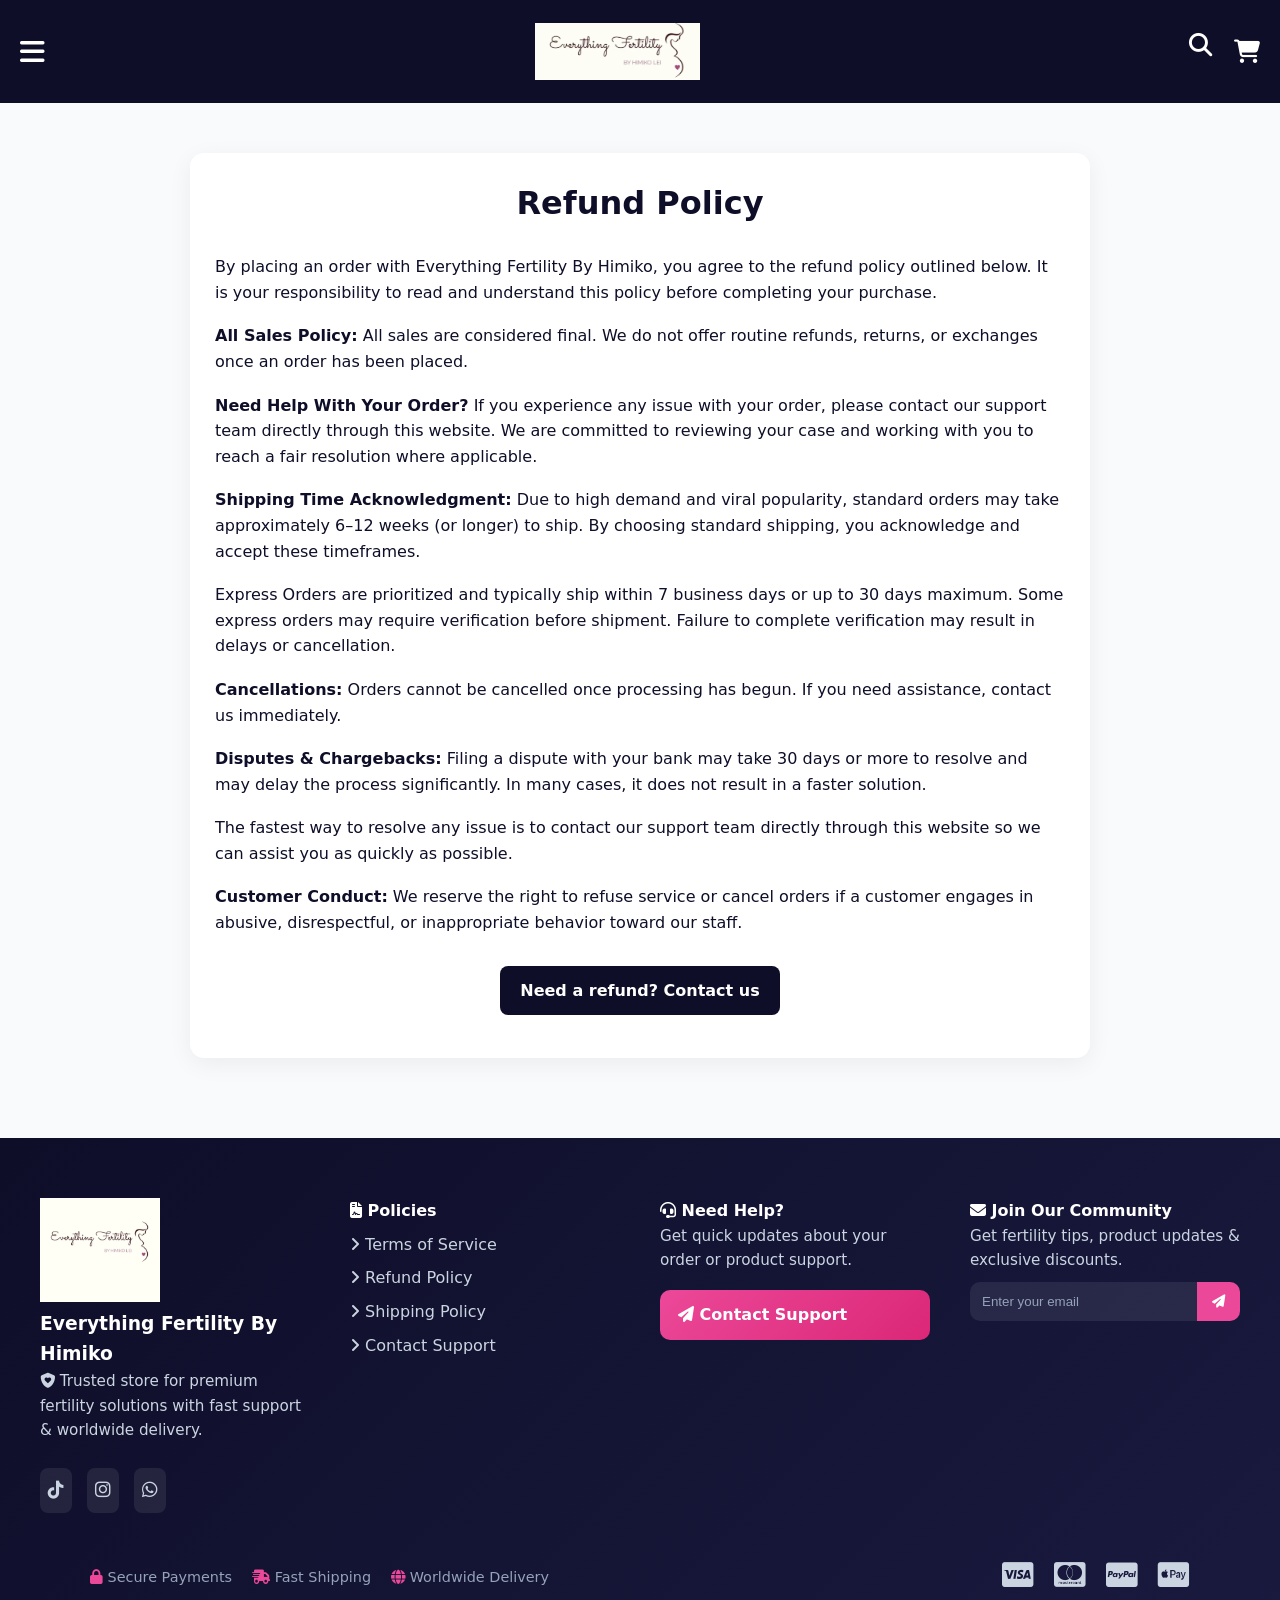
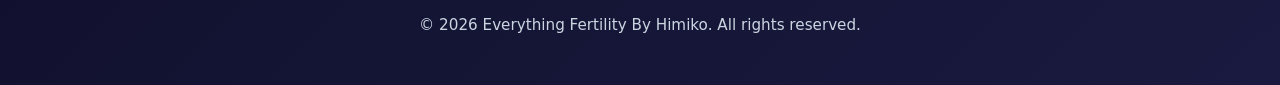
<file: refund.html>
<!DOCTYPE html>
<html>

<head>
  <meta charset="UTF-8">
  <meta name="viewport" content="width=device-width, initial-scale=1">
  <title>Refund Policy</title>
  <link rel="stylesheet" href="https://cdnjs.cloudflare.com/ajax/libs/font-awesome/6.5.0/css/all.min.css">
  
  <style>
    :root {
        --navy: #0E0E29;
        --pink: #ec4899;
    }

    * { margin: 0; padding: 0; box-sizing: border-box; }

    body {
        font-family: system-ui, -apple-system, BlinkMacSystemFont, sans-serif;
        background: #f8fafc;
        color: #0E0E29;
        line-height: 1.6;
    }

    /* Navigation */
    nav {
        position: sticky;
        top: 0;
        width: 100%;
        background: #0E0E29;
        color: white;
        padding: 14px 20px;
        display: flex;
        align-items: center;
        justify-content: space-between;
        z-index: 999;
    }

    .nav-logo {
        width: 165px;
        height: 75px;
        object-fit: contain;
    }

    .nav-icons {
        display: flex;
        gap: 22px;
        font-size: 1.45rem;
        color: white;
    }

    .hamburger {
        font-size: 1.75rem;
        cursor: pointer;
        color: white;
    }

    /* Full nav */
    .fullpage-nav {
        position: fixed;
        top: 100px;
        left: 0;
        width: 100%;
        height: calc(100vh - 78px);
        background:#0E0E29;
        opacity: 0;
        visibility: hidden;
        transform: translateY(-20px);
        transition: all 0.35s ease;
        z-index: 999;
    }

    .fullpage-nav.active {
        opacity: 1;
        visibility: visible;
        transform: translateY(0);
    }

    .fullpage-nav ul {
        list-style: none;
        padding-left: 30px;
        padding-top: 20px;
    }

    .fullpage-nav li {
        margin: 25px 0;
    }

    .fullpage-nav a {
        color: white;
        text-decoration: none;
        font-size: 1.4rem;
    }

    /* POLICY SECTION */
    .container {
        max-width: 900px;
        margin: 50px auto;
        padding: 25px;
        background: #fff;
        border-radius: 14px;
        box-shadow: 0 6px 25px rgba(0,0,0,0.06);
    }

    h1 {
        text-align: center;
        margin-bottom: 25px;
    }

    p {
        margin-bottom: 18px;
    }

    strong {
        color: var(--navy);
    }
    
    /* FOOTER */
.footer {
  background: linear-gradient(135deg, #0E0E29, #1a1a40);
  color: #fff;
  padding: 60px 20px 30px;
  margin-top: 80px;
}

/* GRID */
.footer-container {
  max-width: 1200px;
  margin: auto;
  display: grid;
  grid-template-columns: repeat(auto-fit, minmax(240px, 1fr));
  gap: 40px;
}

/* TEXT */
.footer p {
  color: #cbd5e1;
  font-size: 0.95rem;
}

/* LINKS */
.footer a {
  display: block;
  color: #cbd5e1;
  text-decoration: none;
  margin: 8px 0;
  transition: 0.3s;
}

.footer a:hover {
  color: #ec4899;
  transform: translateX(4px);
}

/* SOCIAL */
.footer-socials a {
  display: inline-block;
  margin-right: 10px;
  font-size: 18px;
  background: rgba(255,255,255,0.08);
  padding: 8px;
  border-radius: 8px;
}

.footer-socials a:hover {
  background: #ec4899;
}

/* SUPPORT BUTTON */
.support-btn {
  display: inline-block;
  margin-top: 15px;
  padding: 12px 18px;
  background: linear-gradient(135deg, #ec4899, #db2777);
  color: white !important;
  border-radius: 10px;
  font-weight: 600;
}

/* NEWSLETTER */
.footer-newsletter p {
  margin-bottom: 10px;
}

.newsletter-form {
  display: flex;
  background: rgba(255,255,255,0.08);
  border-radius: 10px;
  overflow: hidden;
}

.newsletter-form input {
  flex: 1;
  padding: 12px;
  border: none;
  outline: none;
  background: transparent;
  color: #fff;
}

.newsletter-form input::placeholder {
  color: #94a3b8;
}

.newsletter-form button {
  background: #ec4899;
  border: none;
  padding: 0 15px;
  color: #fff;
  cursor: pointer;
}

/* TRUST + PAYMENTS */
.footer-trust {
  max-width: 1100px;
  margin: 40px auto 10px;
  display: flex;
  justify-content: space-between;
  flex-wrap: wrap;
  gap: 20px;
  align-items: center;
}

.trust-badges span {
  margin-right: 15px;
  font-size: 0.9rem;
  color: #94a3b8;
}

.trust-badges i {
  color: #ec4899;
}

/* PAYMENT ICONS */
.payment-icons i {
  font-size: 28px;
  margin-left: 15px;
  color: #cbd5e1;
  transition: 0.3s;
}

.payment-icons i:hover {
  color: #ec4899;
  transform: scale(1.1);
}

/* BOTTOM */
.footer-bottom {
  text-align: center;
  margin-top: 20px;
  font-size: 0.85rem;
  color: #64748b;
}


/* MOBILE */
@media (max-width: 600px) {
  .footer-trust {
    flex-direction: column;
    text-align: center;
  }

  .payment-icons {
    margin-top: 10px;
  }
}

  </style>
</head>

<body>

<!-- Navigation -->
<nav id="mainNav">
    <i class="fas fa-bars hamburger" id="hamburger"></i>
    <img src="./logo.webp" alt="Everything Fertility by Himiko Logo" class="nav-logo">
    <div class="nav-icons">
        <i class="fas fa-search"></i>
        <a href="cart.html" style="position: relative;color: white; text-decoration: none;">
            <i class="fas fa-shopping-cart"></i>
            <span id="cart-count" style="display:none;"></span>
        </a>
    </div>
</nav>

<!-- Full Menu -->
<div class="fullpage-nav" id="fullpageNav">
    <ul>
        <li><a href="index.html">Home</a></li>
        <li><a href="catalog.html">Catalog</a></li>
        <li><a href="contact.html">Contact</a></li>
    </ul>
</div>

<!-- Refund Policy -->
<div class="container">
  <h1>Refund Policy</h1>

  <p>
    By placing an order with Everything Fertility By Himiko, you agree to the refund policy outlined below. It is your responsibility to read and understand this policy before completing your purchase.
  </p>

  <p>
    <strong>All Sales Policy:</strong> All sales are considered final. We do not offer routine refunds, returns, or exchanges once an order has been placed.
  </p>

  <p>
    <strong>Need Help With Your Order?</strong> If you experience any issue with your order, please contact our support team directly through this website. We are committed to reviewing your case and working with you to reach a fair resolution where applicable.
  </p>

  <p>
    <strong>Shipping Time Acknowledgment:</strong> Due to high demand and viral popularity, standard orders may take approximately 6–12 weeks (or longer) to ship. By choosing standard shipping, you acknowledge and accept these timeframes.
  </p>

  <p>
    Express Orders are prioritized and typically ship within 7 business days or up to 30 days maximum. Some express orders may require verification before shipment. Failure to complete verification may result in delays or cancellation.
  </p>

  <p>
    <strong>Cancellations:</strong> Orders cannot be cancelled once processing has begun. If you need assistance, contact us immediately.
  </p>

  <p>
    <strong>Disputes & Chargebacks:</strong> Filing a dispute with your bank may take 30 days or more to resolve and may delay the process significantly. In many cases, it does not result in a faster solution.
  </p>

  <p>
    The fastest way to resolve any issue is to contact our support team directly through this website so we can assist you as quickly as possible.
  </p>

  <p>
      <strong>Customer Conduct:</strong> We reserve the right to refuse service or cancel orders if a customer engages in abusive, disrespectful, or inappropriate behavior toward our staff.
  </p>
  
  <!-- NEW LINK ADDED -->
  <p style="text-align:center; margin-top:30px;">
      <a href="contact.html" style="
        display:inline-block;
        background:#0E0E29;
        color:#fff;
        padding:12px 20px;
        border-radius:8px;
        text-decoration:none;
        font-weight:600;
    ">
          Need a refund? Contact us
      </a>
  </p>
  
  </div>

</div>
<footer class="footer">

  <div class="footer-container">

    <!-- BRAND -->
    <div class="footer-about">
      <img src="./logo2.webp" alt="logo" loading="lazy" width="120" />
      <h3>Everything Fertility By Himiko</h3>
      <p>
        <i class="fas fa-shield-heart"></i>
        Trusted store for premium fertility solutions with fast support & worldwide delivery.
      </p>

      <div class="footer-socials">
        <a href="https://tiktok.com/@fertilitybyhimikolei"><i class="fab fa-tiktok"></i></a>
        <a href="#"><i class="fab fa-instagram"></i></a>
        <a href="#"><i class="fab fa-whatsapp"></i></a>
      </div>
    </div>

    <!-- POLICIES -->
    <div>
      <h4><i class="fas fa-file-contract"></i> Policies</h4>
      <div class="footer-links">
        <a href="terms.html"><i class="fas fa-angle-right"></i> Terms of Service</a>
        <a href="refund.html"><i class="fas fa-angle-right"></i> Refund Policy</a>
        <a href="shipping-policy.html"><i class="fas fa-angle-right"></i> Shipping Policy</a>
        <a href="contact.html"><i class="fas fa-angle-right"></i> Contact Support</a>
      </div>
    </div>

    <!-- SUPPORT -->
    <div class="footer-support">
      <h4><i class="fas fa-headset"></i> Need Help?</h4>
      <p>Get quick updates about your order or product support.</p>
      <a href="contact.html" class="support-btn">
        <i class="fas fa-paper-plane"></i> Contact Support
      </a>
    </div>

    <!-- NEWSLETTER -->
    <div class="footer-newsletter">
      <h4><i class="fas fa-envelope"></i> Join Our Community</h4>
      <p>Get fertility tips, product updates & exclusive discounts.</p>

      <form class="newsletter-form">
        <input type="email" placeholder="Enter your email" required />
        <button type="submit">
          <i class="fas fa-paper-plane"></i>
        </button>
      </form>
    </div>

  </div>

  <!-- TRUST + PAYMENTS -->
  <div class="footer-trust">

    <div class="trust-badges">
      <span><i class="fas fa-lock"></i> Secure Payments</span>
      <span><i class="fas fa-truck-fast"></i> Fast Shipping</span>
      <span><i class="fas fa-globe"></i> Worldwide Delivery</span>
    </div>

    <div class="payment-icons">
      <i class="fab fa-cc-visa"></i>
      <i class="fab fa-cc-mastercard"></i>
      <i class="fab fa-cc-paypal"></i>
      <i class="fab fa-cc-apple-pay"></i>
    </div>

  </div>

  <!-- BOTTOM -->
  <div class="footer-bottom">
    <p>© 2026 Everything Fertility By Himiko. All rights reserved.</p>
  </div>

</footer>





<script>
const hamburger = document.getElementById('hamburger');
const fullpageNav = document.getElementById('fullpageNav');

hamburger.addEventListener('click', () => {
    fullpageNav.classList.toggle('active');
    hamburger.classList.toggle('fa-bars');
    hamburger.classList.toggle('fa-times');
});
</script>

</body>
</html>
</file>
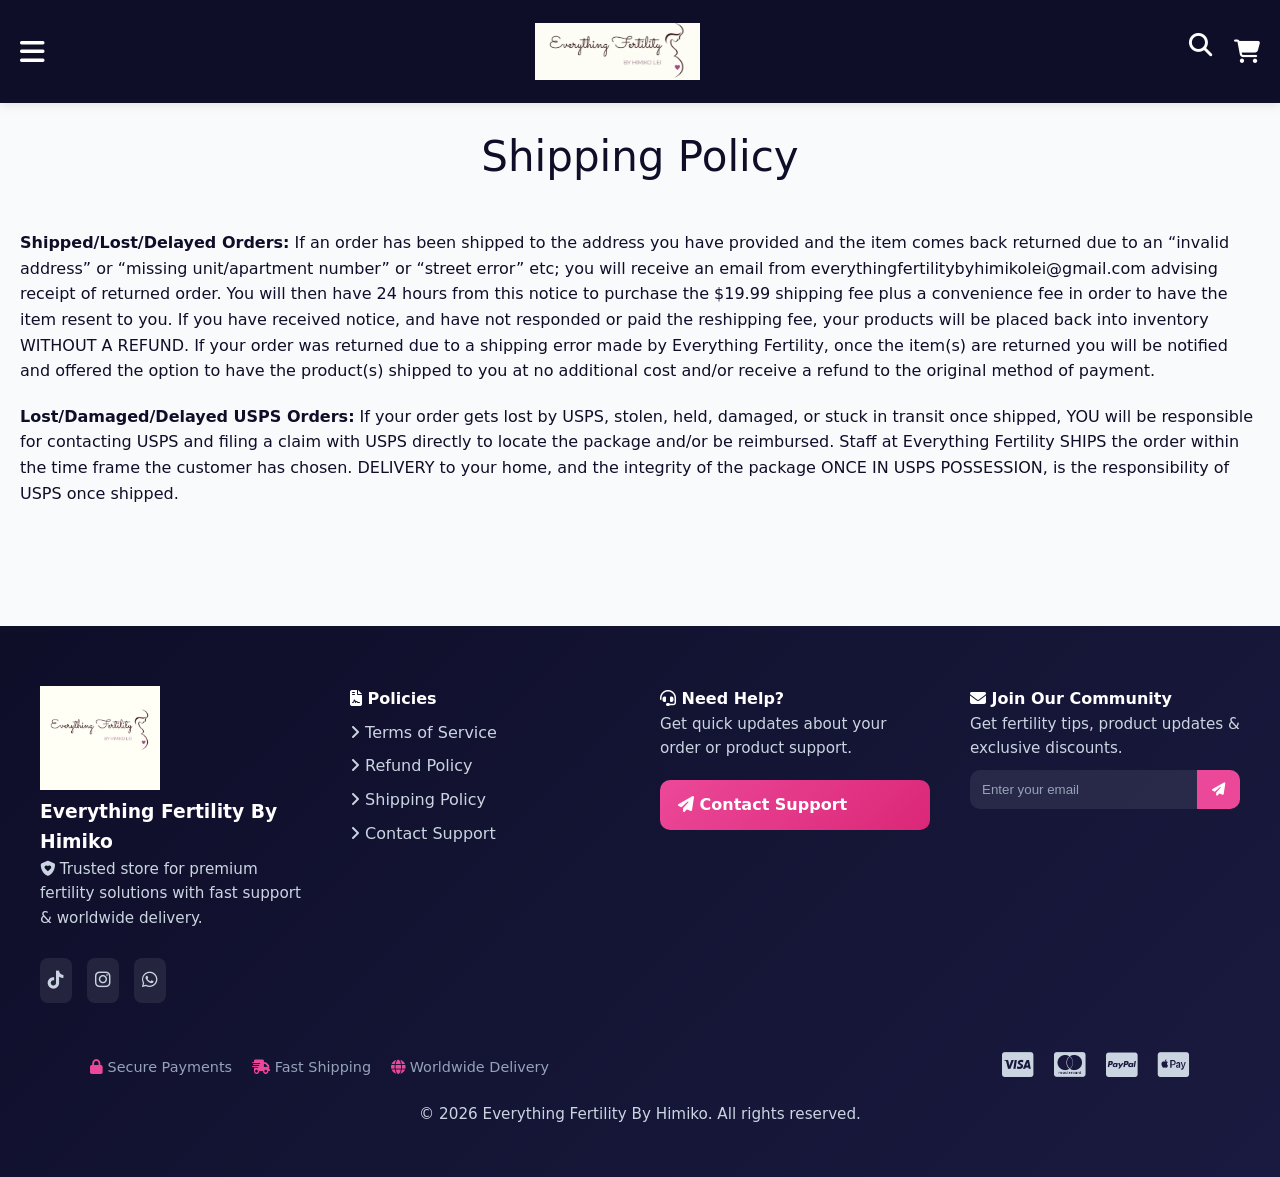
<file: shipping-policy.html>
<!DOCTYPE html>
<html>

<head>
  <meta charset="UTF-8">
  <meta name="viewport" content="width=device-width, initial-scale=1">
  <title>Contact</title>
  <link rel="stylesheet" href="https://cdnjs.cloudflare.com/ajax/libs/font-awesome/6.5.0/css/all.min.css">
  <style>
              :root {
            --navy: #0E0E29;
            --pink: #ec4899;
        }

        * { margin: 0; padding: 0; box-sizing: border-box; }

        body {
            font-family: system-ui, -apple-system, BlinkMacSystemFont, sans-serif;
            background: #f8fafc;
            color: #0E0E29;
            line-height: 1.6;
        }

/* Navigation */
nav {
    position: sticky;
    top: 0;
    left: 0;
    width: 100%;
    background: #0E0E29;
    color: white;
    box-shadow: 0 2px 10px rgba(0, 0, 0, 0.1);
    
    padding: 14px 20px;
    display: flex;
    align-items: center;
    justify-content: space-between;
    
    transition: all 0.3s ease;
    z-index: 999;
}

/* Optional placeholder (if needed) */
.nav-placeholder {
    height: 78px;
    display: none;
}

/* Logo */
.nav-logo {
    width: 165px;
    height: 75px;
    object-fit: contain;
}

/* Right icons */
.nav-icons {
    display: flex;
    gap: 22px;
    font-size: 1.45rem;
    color: white;
}

/* Hamburger */
.hamburger {
    font-size: 1.75rem;
    cursor: pointer;
    color: white;
    transition: transform 0.3s ease;
}

/* Optional: slight rotate when active */
.hamburger.active {
    transform: rotate(90deg);
}

        /* ========================= */
/* FULLPAGE NAV (UPDATED) */
/* ========================= */

.fullpage-nav {
    position: fixed;
    top: 100px; /* matches nav height */
    left: 0;
    width: 100%;
    height: calc(100vh - 78px);

    background:#0E0E29;
    backdrop-filter: blur(8px);

    /* Animation setup */
    opacity: 0;
    visibility: hidden;
    transform: translateY(-20px);

    transition:
        opacity 0.35s ease,
        transform 0.35s ease,
        visibility 0.35s ease;

    z-index: 999;
}

/* Active state */
.fullpage-nav.active {
    opacity: 1;
    visibility: visible;
    transform: translateY(0);
}

/* Menu list */
.fullpage-nav ul {
    list-style: none;
    text-align: left;
    padding-left: 30px;
    padding-top: 20px;
}

/* Menu items */
.fullpage-nav li {
    margin: 25px 0;

    opacity: 0;
    transform: translateY(15px);
    transition: all 0.3s ease;
}

/* Animate items when open */
.fullpage-nav.active li {
    opacity: 1;
    transform: translateY(0);
}

/* Stagger animation */
.fullpage-nav.active li:nth-child(1) { transition-delay: 0.1s; }
.fullpage-nav.active li:nth-child(2) { transition-delay: 0.2s; }
.fullpage-nav.active li:nth-child(3) { transition-delay: 0.3s; }
.fullpage-nav.active li:nth-child(4) { transition-delay: 0.4s; }

/* Links */
.fullpage-nav a {
    color: white;
    text-decoration: none;
    font-size: 1.4rem;
    font-weight: 500;
    transition: color 0.3s ease;
}

.fullpage-nav a:hover {
    color: #ff69b4;
    padding: 20px;
    width:100%;
    background: #8E91B3;
}

 h1 {
            text-align: center;
            font-weight: 300;
            padding-bottom: 40px;
            font-size: 42px;
        }
        p {
            margin-bottom: 20px;
            font-weight: 200;
        }
        
        /* FOOTER */
.footer {
  background: linear-gradient(135deg, #0E0E29, #1a1a40);
  color: #fff;
  padding: 60px 20px 30px;
  margin-top: 80px;
}

/* GRID */
.footer-container {
  max-width: 1200px;
  margin: auto;
  display: grid;
  grid-template-columns: repeat(auto-fit, minmax(240px, 1fr));
  gap: 40px;
}

/* TEXT */
.footer p {
  color: #cbd5e1;
  font-size: 0.95rem;
}

/* LINKS */
.footer a {
  display: block;
  color: #cbd5e1;
  text-decoration: none;
  margin: 8px 0;
  transition: 0.3s;
}

.footer a:hover {
  color: #ec4899;
  transform: translateX(4px);
}

/* SOCIAL */
.footer-socials a {
  display: inline-block;
  margin-right: 10px;
  font-size: 18px;
  background: rgba(255,255,255,0.08);
  padding: 8px;
  border-radius: 8px;
}

.footer-socials a:hover {
  background: #ec4899;
}

/* SUPPORT BUTTON */
.support-btn {
  display: inline-block;
  margin-top: 15px;
  padding: 12px 18px;
  background: linear-gradient(135deg, #ec4899, #db2777);
  color: white !important;
  border-radius: 10px;
  font-weight: 600;
}

/* NEWSLETTER */
.footer-newsletter p {
  margin-bottom: 10px;
}

.newsletter-form {
  display: flex;
  background: rgba(255,255,255,0.08);
  border-radius: 10px;
  overflow: hidden;
}

.newsletter-form input {
  flex: 1;
  padding: 12px;
  border: none;
  outline: none;
  background: transparent;
  color: #fff;
}

.newsletter-form input::placeholder {
  color: #94a3b8;
}

.newsletter-form button {
  background: #ec4899;
  border: none;
  padding: 0 15px;
  color: #fff;
  cursor: pointer;
}

/* TRUST + PAYMENTS */
.footer-trust {
  max-width: 1100px;
  margin: 40px auto 10px;
  display: flex;
  justify-content: space-between;
  flex-wrap: wrap;
  gap: 20px;
  align-items: center;
}

.trust-badges span {
  margin-right: 15px;
  font-size: 0.9rem;
  color: #94a3b8;
}

.trust-badges i {
  color: #ec4899;
}

/* PAYMENT ICONS */
.payment-icons i {
  font-size: 28px;
  margin-left: 15px;
  color: #cbd5e1;
  transition: 0.3s;
}

.payment-icons i:hover {
  color: #ec4899;
  transform: scale(1.1);
}

/* BOTTOM */
.footer-bottom {
  text-align: center;
  margin-top: 20px;
  font-size: 0.85rem;
  color: #64748b;
}


/* MOBILE */
@media (max-width: 600px) {
  .footer-trust {
    flex-direction: column;
    text-align: center;
  }

  .payment-icons {
    margin-top: 10px;
  }
}

  </style>
</head>


<body>
   <!-- Navigation -->
    <nav id="mainNav">
        <i class="fas fa-bars hamburger" id="hamburger"></i>
        <img src="./logo.webp" alt="Everything Fertility by Himiko Logo" class="nav-logo">
        <div class="nav-icons">
            <i class="fas fa-search"></i>
            <a href="cart.html" style="position: relative;color: white; text-decoration: none;">
            <i class="fas fa-shopping-cart"></i>
<!-- Recommended HTML for the badge -->
<span id="cart-count" 
      style="display: none; 
             position: absolute; 
             top: -6px; 
             right: -8px; 
             background: #e11d48; 
             color: white; 
             font-size: 12px; 
             font-weight: bold;
             min-width: 18px; 
             height: 18px; 
             border-radius: 50%; 
             padding: 0 5px;
             display: none;
             align-items: center;
             justify-content: center;">
</span>
    </a>
        </div>
    </nav>

    <div class="nav-placeholder" id="navPlaceholder"></div>

    <!-- Full Page Side Navigation -->
    <div class="fullpage-nav" id="fullpageNav">
        <ul>
            <li><a href="index.html">Home</a></li>
            <li><a href="catalog.html">Catalog</a></li>
            <li><a href="contact.html">Contact</a></li>
        </ul>
    </div>
<section style="padding:20px">
   <h1>Shipping Policy</h1>

    <p>
        <strong>Shipped/Lost/Delayed Orders:</strong> If an order has been shipped to the address you have provided and the item comes back returned due to an “invalid address” or “missing unit/apartment number” or “street error” etc; you will receive an email from everythingfertilitybyhimikolei@gmail.com advising receipt of returned order. You will then have 24 hours from this notice to purchase the $19.99 shipping fee plus a convenience fee in order to have the item resent to you. If you have received notice, and have not responded or paid the reshipping fee, your products will be placed back into inventory WITHOUT A REFUND. If your order was returned due to a shipping error made by Everything Fertility, once the item(s) are returned you will be notified and offered the option to have the product(s) shipped to you at no additional cost and/or receive a refund to the original method of payment.
    </p>

    <p>
        <strong>Lost/Damaged/Delayed USPS Orders:</strong> If your order gets lost by USPS, stolen, held, damaged, or stuck in transit once shipped, YOU will be responsible for contacting USPS and filing a claim with USPS directly to locate the package and/or be reimbursed. Staff at Everything Fertility SHIPS the order within the time frame the customer has chosen. DELIVERY to your home, and the integrity of the package ONCE IN USPS POSSESSION, is the responsibility of USPS once shipped.
    </p>

</section>

<footer class="footer">

  <div class="footer-container">

    <!-- BRAND -->
    <div class="footer-about">
      <img src="./logo2.webp" alt="logo" loading="lazy" width="120" />
      <h3>Everything Fertility By Himiko</h3>
      <p>
        <i class="fas fa-shield-heart"></i>
        Trusted store for premium fertility solutions with fast support & worldwide delivery.
      </p>

      <div class="footer-socials">
        <a href="https://tiktok.com/@fertilitybyhimikolei"><i class="fab fa-tiktok"></i></a>
        <a href="#"><i class="fab fa-instagram"></i></a>
        <a href="#"><i class="fab fa-whatsapp"></i></a>
      </div>
    </div>

    <!-- POLICIES -->
    <div>
      <h4><i class="fas fa-file-contract"></i> Policies</h4>
      <div class="footer-links">
        <a href="terms.html"><i class="fas fa-angle-right"></i> Terms of Service</a>
        <a href="refund.html"><i class="fas fa-angle-right"></i> Refund Policy</a>
        <a href="shipping-policy.html"><i class="fas fa-angle-right"></i> Shipping Policy</a>
        <a href="contact.html"><i class="fas fa-angle-right"></i> Contact Support</a>
      </div>
    </div>

    <!-- SUPPORT -->
    <div class="footer-support">
      <h4><i class="fas fa-headset"></i> Need Help?</h4>
      <p>Get quick updates about your order or product support.</p>
      <a href="contact.html" class="support-btn">
        <i class="fas fa-paper-plane"></i> Contact Support
      </a>
    </div>

    <!-- NEWSLETTER -->
    <div class="footer-newsletter">
      <h4><i class="fas fa-envelope"></i> Join Our Community</h4>
      <p>Get fertility tips, product updates & exclusive discounts.</p>

      <form class="newsletter-form">
        <input type="email" placeholder="Enter your email" required />
        <button type="submit">
          <i class="fas fa-paper-plane"></i>
        </button>
      </form>
    </div>

  </div>

  <!-- TRUST + PAYMENTS -->
  <div class="footer-trust">

    <div class="trust-badges">
      <span><i class="fas fa-lock"></i> Secure Payments</span>
      <span><i class="fas fa-truck-fast"></i> Fast Shipping</span>
      <span><i class="fas fa-globe"></i> Worldwide Delivery</span>
    </div>

    <div class="payment-icons">
      <i class="fab fa-cc-visa"></i>
      <i class="fab fa-cc-mastercard"></i>
      <i class="fab fa-cc-paypal"></i>
      <i class="fab fa-cc-apple-pay"></i>
    </div>

  </div>

  <!-- BOTTOM -->
  <div class="footer-bottom">
    <p>© 2026 Everything Fertility By Himiko. All rights reserved.</p>
  </div>

</footer>


<script>
      // Hamburger menu (unchanged)
  const hamburger = document.getElementById('hamburger');
  const fullpageNav = document.getElementById('fullpageNav');
  
  if (hamburger && fullpageNav) {
      hamburger.addEventListener('click', () => {
          fullpageNav.classList.toggle('active');
          hamburger.classList.toggle('fa-bars');
          hamburger.classList.toggle('fa-times');
      });
      
      document.querySelectorAll('.fullpage-nav a').forEach(link => {
          link.addEventListener('click', () => {
              fullpageNav.classList.remove('active');
              hamburger.classList.remove('fa-times');
              hamburger.classList.add('fa-bars');
          });
      });
  }
  
</script>
</body>


</html>
</file>
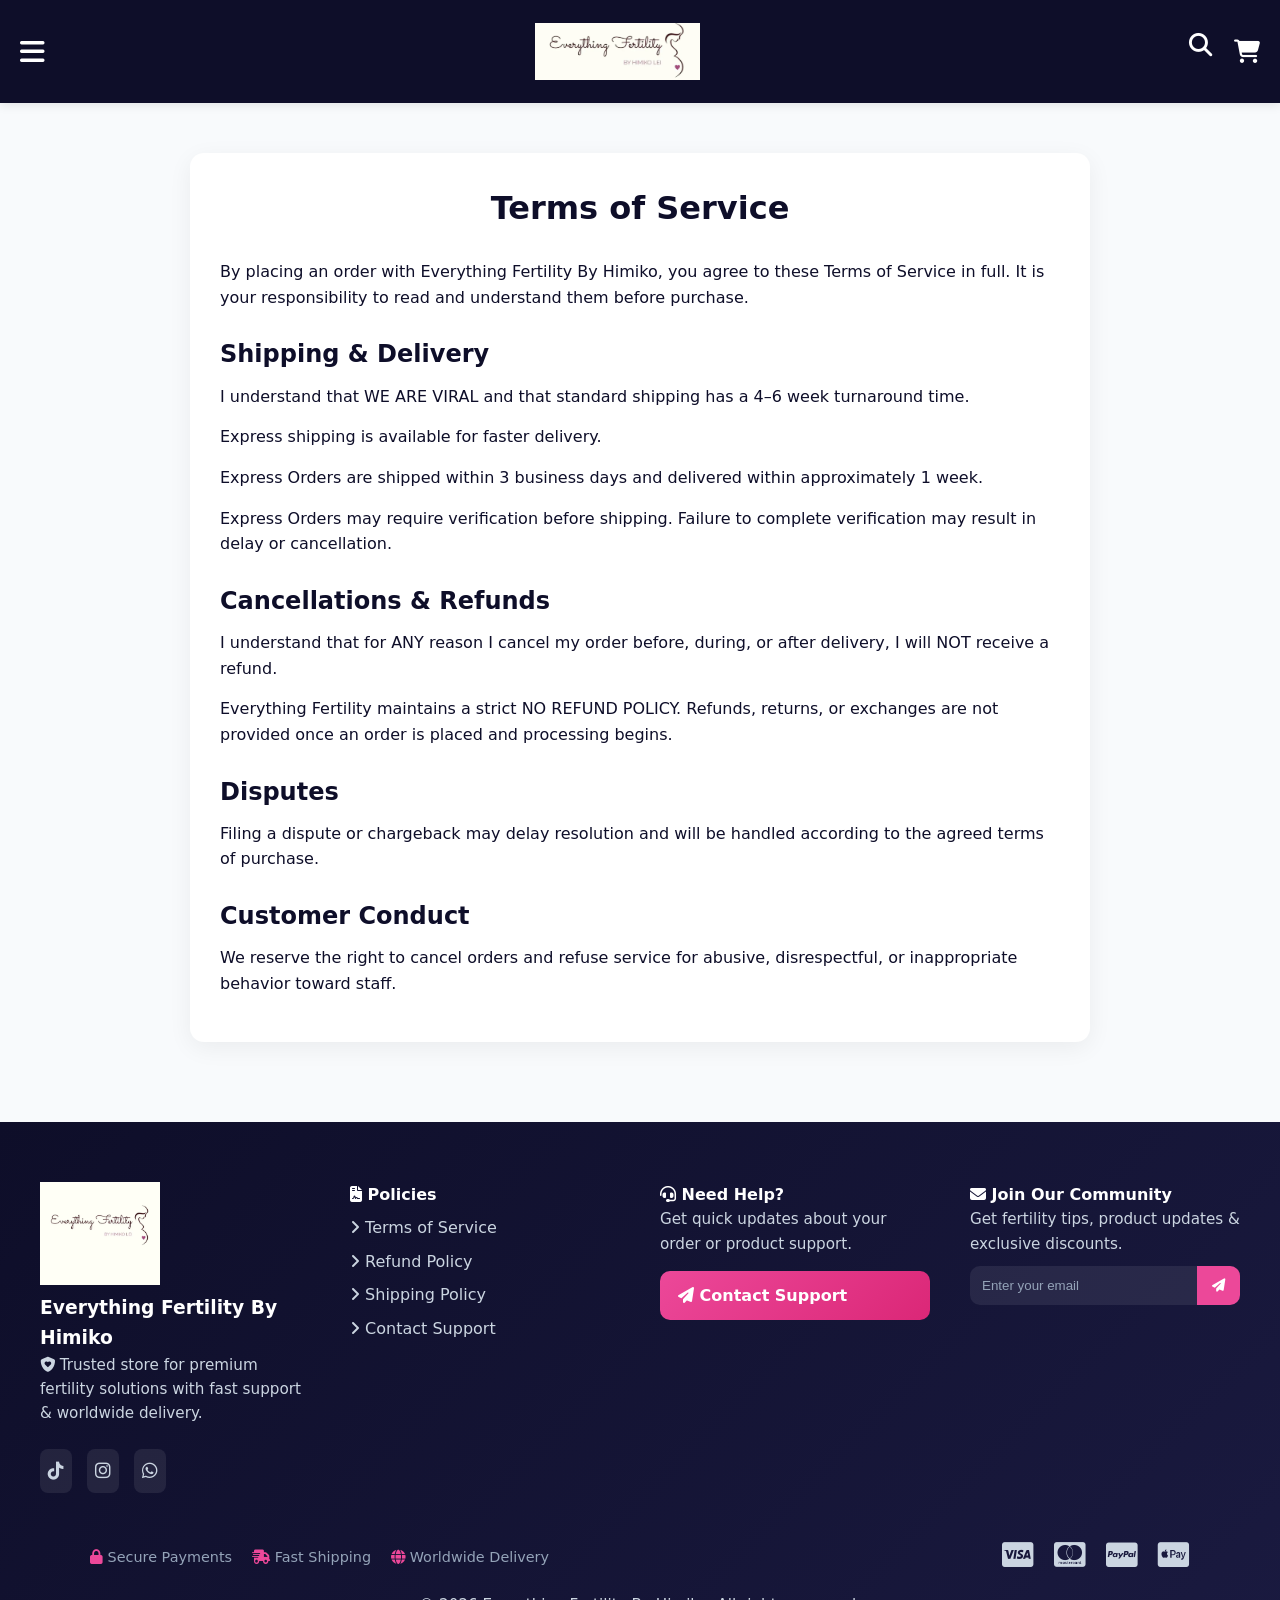
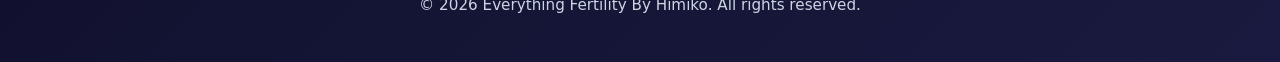
<file: terms.html>
<!DOCTYPE html>
<html>

<head>
  <meta charset="UTF-8">
  <meta name="viewport" content="width=device-width, initial-scale=1">
  <title>Terms of Service</title>
  <link rel="stylesheet" href="https://cdnjs.cloudflare.com/ajax/libs/font-awesome/6.5.0/css/all.min.css">

  <style>
    :root {
        --navy: #0E0E29;
        --pink: #ec4899;
    }

    * { margin: 0; padding: 0; box-sizing: border-box; }

    body {
        font-family: system-ui, -apple-system, BlinkMacSystemFont, sans-serif;
        background: #f8fafc;
        color: #0E0E29;
        line-height: 1.6;
    }

    /* NAV */
    nav {
        position: sticky;
        top: 0;
        left: 0;
        width: 100%;
        background: #0E0E29;
        color: white;
        box-shadow: 0 2px 10px rgba(0, 0, 0, 0.1);
        padding: 14px 20px;
        display: flex;
        align-items: center;
        justify-content: space-between;
        z-index: 999;
    }

    .nav-logo {
        width: 165px;
        height: 75px;
        object-fit: contain;
    }

    .nav-icons {
        display: flex;
        gap: 22px;
        font-size: 1.45rem;
        color: white;
    }

    .hamburger {
        font-size: 1.75rem;
        cursor: pointer;
        color: white;
    }

    /* FULL MENU */
    .fullpage-nav {
        position: fixed;
        top: 100px;
        left: 0;
        width: 100%;
        height: calc(100vh - 78px);
        background:#0E0E29;
        opacity: 0;
        visibility: hidden;
        transform: translateY(-20px);
        transition: all 0.35s ease;
        z-index: 999;
    }

    .fullpage-nav.active {
        opacity: 1;
        visibility: visible;
        transform: translateY(0);
    }

    .fullpage-nav ul {
        list-style: none;
        padding-left: 30px;
        padding-top: 20px;
    }

    .fullpage-nav li {
        margin: 25px 0;
    }

    .fullpage-nav a {
        color: white;
        text-decoration: none;
        font-size: 1.4rem;
    }

    /* CONTENT */
    .container {
        max-width: 900px;
        margin: 50px auto;
        background: #fff;
        padding: 30px;
        border-radius: 14px;
        box-shadow: 0 6px 25px rgba(0,0,0,0.06);
    }

    h1 {
        text-align: center;
        margin-bottom: 25px;
    }

    h2 {
        margin-top: 25px;
        margin-bottom: 10px;
    }

    p {
        margin-bottom: 15px;
    }
    
    /* FOOTER */
.footer {
  background: linear-gradient(135deg, #0E0E29, #1a1a40);
  color: #fff;
  padding: 60px 20px 30px;
  margin-top: 80px;
}

/* GRID */
.footer-container {
  max-width: 1200px;
  margin: auto;
  display: grid;
  grid-template-columns: repeat(auto-fit, minmax(240px, 1fr));
  gap: 40px;
}

/* TEXT */
.footer p {
  color: #cbd5e1;
  font-size: 0.95rem;
}

/* LINKS */
.footer a {
  display: block;
  color: #cbd5e1;
  text-decoration: none;
  margin: 8px 0;
  transition: 0.3s;
}

.footer a:hover {
  color: #ec4899;
  transform: translateX(4px);
}

/* SOCIAL */
.footer-socials a {
  display: inline-block;
  margin-right: 10px;
  font-size: 18px;
  background: rgba(255,255,255,0.08);
  padding: 8px;
  border-radius: 8px;
}

.footer-socials a:hover {
  background: #ec4899;
}

/* SUPPORT BUTTON */
.support-btn {
  display: inline-block;
  margin-top: 15px;
  padding: 12px 18px;
  background: linear-gradient(135deg, #ec4899, #db2777);
  color: white !important;
  border-radius: 10px;
  font-weight: 600;
}

/* NEWSLETTER */
.footer-newsletter p {
  margin-bottom: 10px;
}

.newsletter-form {
  display: flex;
  background: rgba(255,255,255,0.08);
  border-radius: 10px;
  overflow: hidden;
}

.newsletter-form input {
  flex: 1;
  padding: 12px;
  border: none;
  outline: none;
  background: transparent;
  color: #fff;
}

.newsletter-form input::placeholder {
  color: #94a3b8;
}

.newsletter-form button {
  background: #ec4899;
  border: none;
  padding: 0 15px;
  color: #fff;
  cursor: pointer;
}

/* TRUST + PAYMENTS */
.footer-trust {
  max-width: 1100px;
  margin: 40px auto 10px;
  display: flex;
  justify-content: space-between;
  flex-wrap: wrap;
  gap: 20px;
  align-items: center;
}

.trust-badges span {
  margin-right: 15px;
  font-size: 0.9rem;
  color: #94a3b8;
}

.trust-badges i {
  color: #ec4899;
}

/* PAYMENT ICONS */
.payment-icons i {
  font-size: 28px;
  margin-left: 15px;
  color: #cbd5e1;
  transition: 0.3s;
}

.payment-icons i:hover {
  color: #ec4899;
  transform: scale(1.1);
}

/* BOTTOM */
.footer-bottom {
  text-align: center;
  margin-top: 20px;
  font-size: 0.85rem;
  color: #64748b;
}


/* MOBILE */
@media (max-width: 600px) {
  .footer-trust {
    flex-direction: column;
    text-align: center;
  }

  .payment-icons {
    margin-top: 10px;
  }
}

  </style>
</head>

<body>

<!-- NAV -->
<nav id="mainNav">
    <i class="fas fa-bars hamburger" id="hamburger"></i>
    <img src="./logo.webp" class="nav-logo">
    <div class="nav-icons">
        <i class="fas fa-search"></i>
        <a href="cart.html" style="color:white; text-decoration:none;">
            <i class="fas fa-shopping-cart"></i>
        </a>
    </div>
</nav>

<!-- MENU -->
<div class="fullpage-nav" id="fullpageNav">
    <ul>
        <li><a href="index.html">Home</a></li>
        <li><a href="catalog.html">Catalog</a></li>
        <li><a href="contact.html">Contact</a></li>
    </ul>
</div>

<!-- TERMS CONTENT -->
<div class="container">

    <h1>Terms of Service</h1>

    <p>
        By placing an order with Everything Fertility By Himiko, you agree to these Terms of Service in full.
        It is your responsibility to read and understand them before purchase.
    </p>

    <h2>Shipping & Delivery</h2>

    <p>
        I understand that WE ARE VIRAL and that standard shipping has a 4–6 week turnaround time.
    </p>

    <p>
        Express shipping is available for faster delivery.
    </p>

    <p>
        Express Orders are shipped within 3 business days and delivered within approximately 1 week.
    </p>

    <p>
        Express Orders may require verification before shipping. Failure to complete verification may result in delay or cancellation.
    </p>

    <h2>Cancellations & Refunds</h2>

    <p>
        I understand that for ANY reason I cancel my order before, during, or after delivery, I will NOT receive a refund.
    </p>

    <p>
        Everything Fertility maintains a strict NO REFUND POLICY. Refunds, returns, or exchanges are not provided once an order is placed and processing begins.
    </p>

    <h2>Disputes</h2>

    <p>
        Filing a dispute or chargeback may delay resolution and will be handled according to the agreed terms of purchase.
    </p>

    <h2>Customer Conduct</h2>

    <p>
        We reserve the right to cancel orders and refuse service for abusive, disrespectful, or inappropriate behavior toward staff.
    </p>

</div>

<footer class="footer">

  <div class="footer-container">

    <!-- BRAND -->
    <div class="footer-about">
      <img src="./logo2.webp" alt="logo" loading="lazy" width="120" />
      <h3>Everything Fertility By Himiko</h3>
      <p>
        <i class="fas fa-shield-heart"></i>
        Trusted store for premium fertility solutions with fast support & worldwide delivery.
      </p>

      <div class="footer-socials">
        <a href="https://tiktok.com/@fertilitybyhimikolei"><i class="fab fa-tiktok"></i></a>
        <a href="#"><i class="fab fa-instagram"></i></a>
        <a href="#"><i class="fab fa-whatsapp"></i></a>
      </div>
    </div>

    <!-- POLICIES -->
    <div>
      <h4><i class="fas fa-file-contract"></i> Policies</h4>
      <div class="footer-links">
        <a href="terms.html"><i class="fas fa-angle-right"></i> Terms of Service</a>
        <a href="refund.html"><i class="fas fa-angle-right"></i> Refund Policy</a>
        <a href="shipping-policy.html"><i class="fas fa-angle-right"></i> Shipping Policy</a>
        <a href="contact.html"><i class="fas fa-angle-right"></i> Contact Support</a>
      </div>
    </div>

    <!-- SUPPORT -->
    <div class="footer-support">
      <h4><i class="fas fa-headset"></i> Need Help?</h4>
      <p>Get quick updates about your order or product support.</p>
      <a href="contact.html" class="support-btn">
        <i class="fas fa-paper-plane"></i> Contact Support
      </a>
    </div>

    <!-- NEWSLETTER -->
    <div class="footer-newsletter">
      <h4><i class="fas fa-envelope"></i> Join Our Community</h4>
      <p>Get fertility tips, product updates & exclusive discounts.</p>

      <form class="newsletter-form">
        <input type="email" placeholder="Enter your email" required />
        <button type="submit">
          <i class="fas fa-paper-plane"></i>
        </button>
      </form>
    </div>

  </div>

  <!-- TRUST + PAYMENTS -->
  <div class="footer-trust">

    <div class="trust-badges">
      <span><i class="fas fa-lock"></i> Secure Payments</span>
      <span><i class="fas fa-truck-fast"></i> Fast Shipping</span>
      <span><i class="fas fa-globe"></i> Worldwide Delivery</span>
    </div>

    <div class="payment-icons">
      <i class="fab fa-cc-visa"></i>
      <i class="fab fa-cc-mastercard"></i>
      <i class="fab fa-cc-paypal"></i>
      <i class="fab fa-cc-apple-pay"></i>
    </div>

  </div>

  <!-- BOTTOM -->
  <div class="footer-bottom">
    <p>© 2026 Everything Fertility By Himiko. All rights reserved.</p>
  </div>

</footer>








<!-- SCRIPT -->
<script>
const hamburger = document.getElementById('hamburger');
const fullpageNav = document.getElementById('fullpageNav');

hamburger.addEventListener('click', () => {
    fullpageNav.classList.toggle('active');
    hamburger.classList.toggle('fa-bars');
    hamburger.classList.toggle('fa-times');
});
</script>

</body>
</html>
</file>
